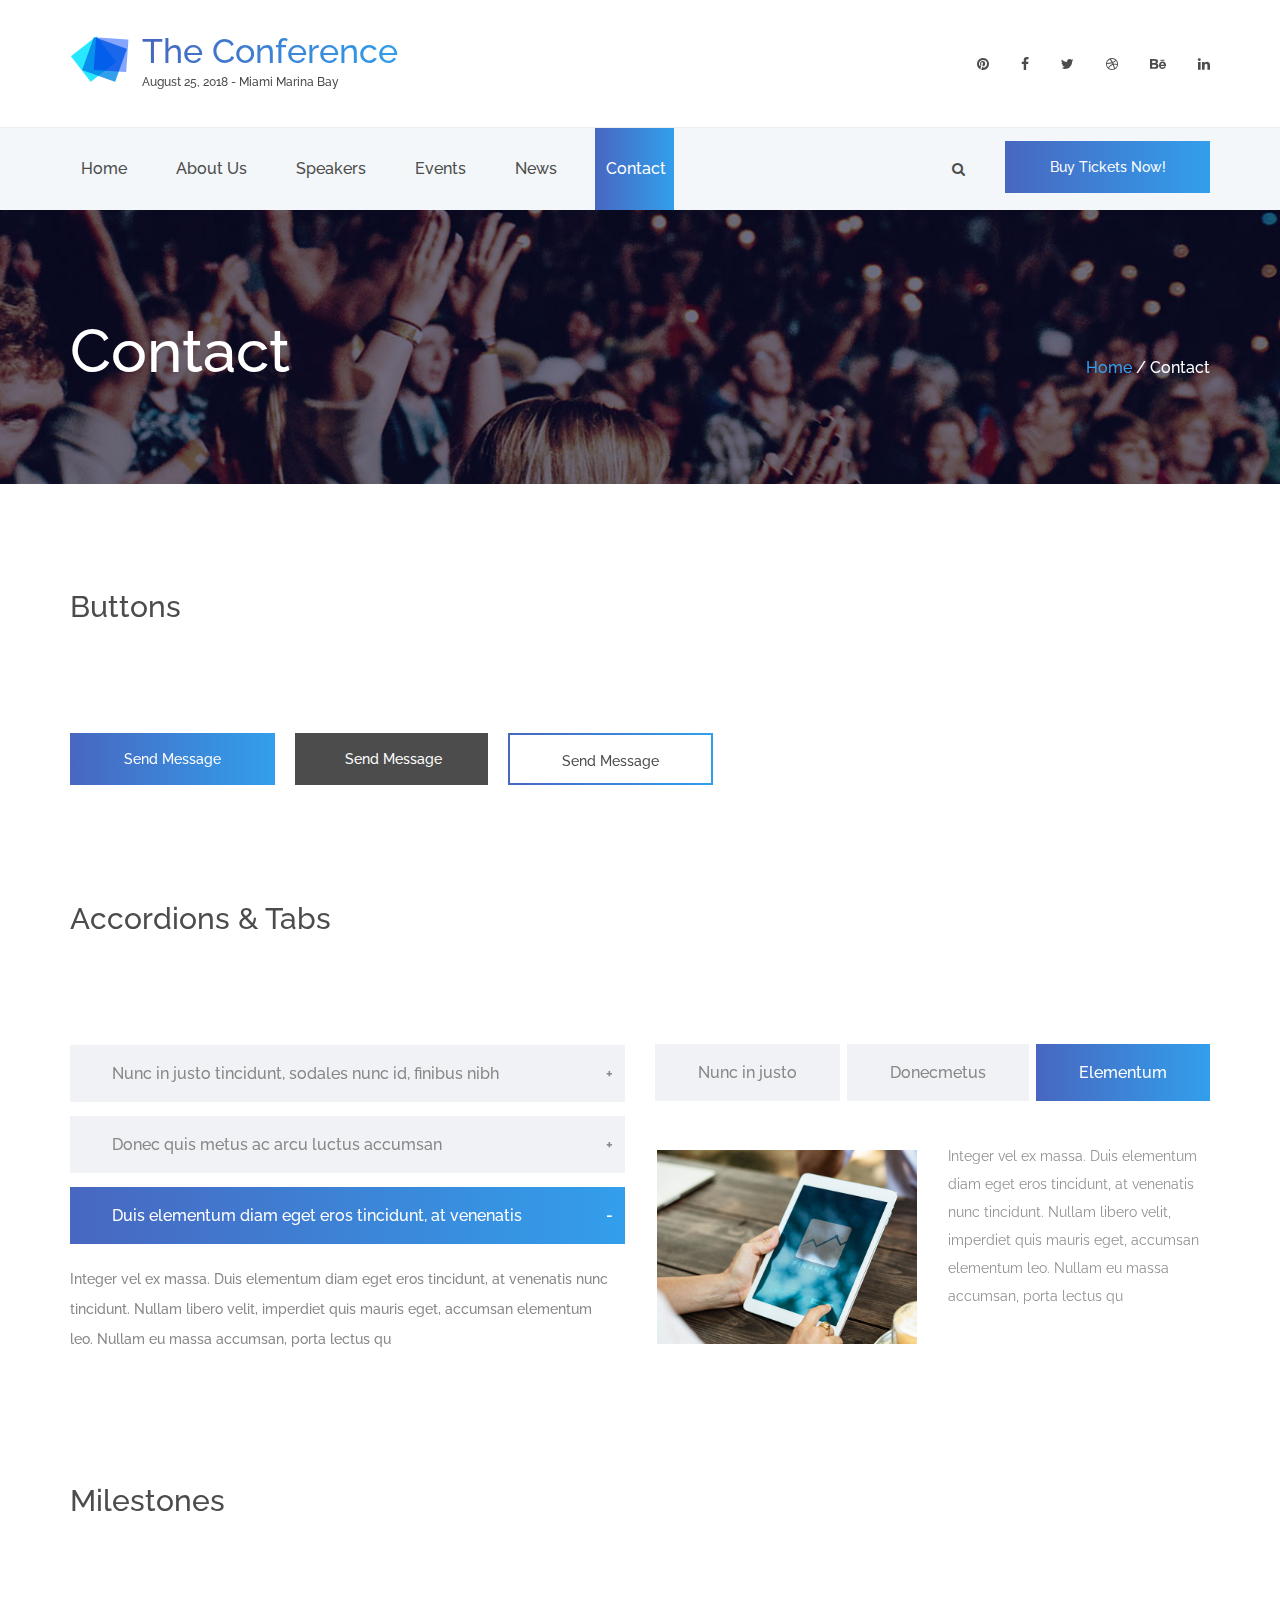
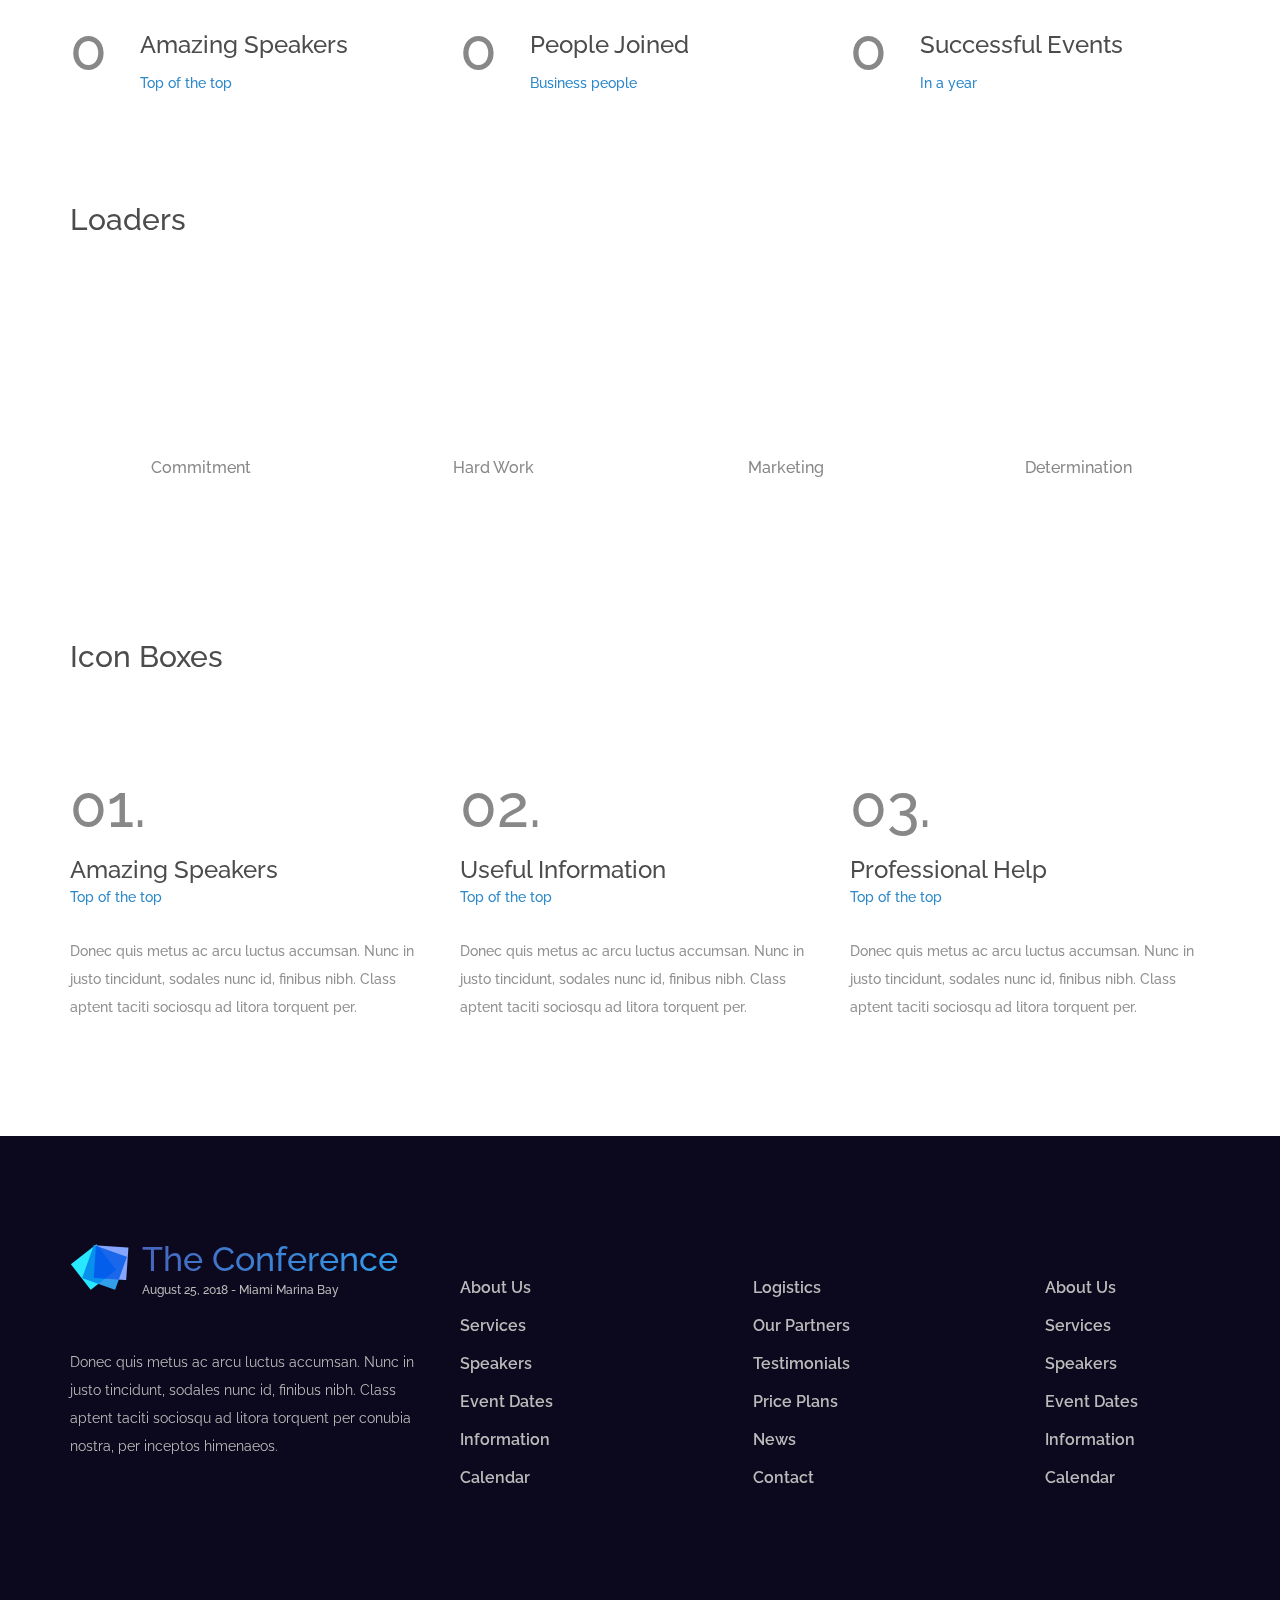
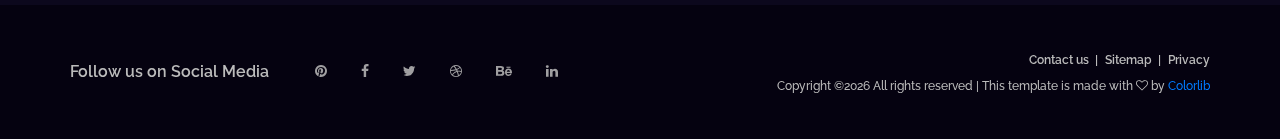
<file: elements.html>
<!DOCTYPE html>
<html lang="en">
<head>
<title>Elements</title>
<meta charset="utf-8">
<meta http-equiv="X-UA-Compatible" content="IE=edge">
<meta name="description" content="Conference project">
<meta name="viewport" content="width=device-width, initial-scale=1">
<link rel="stylesheet" type="text/css" href="styles/bootstrap4/bootstrap.min.css">
<link href="plugins/font-awesome-4.7.0/css/font-awesome.min.css" rel="stylesheet" type="text/css">
<link rel="stylesheet" type="text/css" href="styles/elements.css">
<link rel="stylesheet" type="text/css" href="styles/elements_responsive.css">
</head>
<body>

<div class="super_container">

	<!-- Menu -->

	<div class="menu trans_500">
		<div class="menu_content d-flex flex-column align-items-center justify-content-center text-center">
			<div class="menu_close_container"><div class="menu_close"></div></div>
			<div class="logo menu_logo">
				<a href="#">
					<div class="logo_container d-flex flex-row align-items-start justify-content-start">
						<div class="logo_image"><div><img src="images/logo.png" alt=""></div></div>
						<div class="logo_content">
							<div id="logo_text" class="logo_text logo_text_not_ie">The Conference</div>
							<div class="logo_sub">August 25, 2018 - Miami Marina Bay</div>
						</div>
					</div>
				</a>
			</div>
			<ul>
				<li class="menu_item"><a href="index.html">Home</a></li>
				<li class="menu_item"><a href="#">About us</a></li>
				<li class="menu_item"><a href="#">Speakers</a></li>
				<li class="menu_item"><a href="#">Tickets</a></li>
				<li class="menu_item"><a href="news.html">News</a></li>
				<li class="menu_item"><a href="contact.html">Contact</a></li>
			</ul>
		</div>
		<div class="menu_social">
			<div class="menu_social_title">Follow uf on Social Media</div>
			<ul>
				<li><a href="#"><i class="fa fa-pinterest" aria-hidden="true"></i></a></li>
				<li><a href="#"><i class="fa fa-facebook" aria-hidden="true"></i></a></li>
				<li><a href="#"><i class="fa fa-twitter" aria-hidden="true"></i></a></li>
				<li><a href="#"><i class="fa fa-dribbble" aria-hidden="true"></i></a></li>
				<li><a href="#"><i class="fa fa-behance" aria-hidden="true"></i></a></li>
				<li><a href="#"><i class="fa fa-linkedin" aria-hidden="true"></i></a></li>
			</ul>
		</div>
	</div>
	
	<!-- Home -->

	<div class="home">
		<div class="parallax_background parallax-window" data-parallax="scroll" data-image-src="images/contact.jpg" data-speed="0.8"></div>

		<!-- Header -->

		<header class="header" id="header">
			<div>
				<div class="header_top">
					<div class="container">
						<div class="row">
							<div class="col">
								<div class="header_top_content d-flex flex-row align-items-center justify-content-start">
									<div>
										<a href="#">
											<div class="logo_container d-flex flex-row align-items-start justify-content-start">
												<div class="logo_image"><div><img src="images/logo.png" alt=""></div></div>
												<div class="logo_content">
													<div id="logo_text" class="logo_text logo_text_not_ie">The Conference</div>
													<div class="logo_sub">August 25, 2018 - Miami Marina Bay</div>
												</div>
											</div>
										</a>	
									</div>
									<div class="header_social ml-auto">
										<ul>
											<li><a href="#"><i class="fa fa-pinterest" aria-hidden="true"></i></a></li>
											<li><a href="#"><i class="fa fa-facebook" aria-hidden="true"></i></a></li>
											<li><a href="#"><i class="fa fa-twitter" aria-hidden="true"></i></a></li>
											<li><a href="#"><i class="fa fa-dribbble" aria-hidden="true"></i></a></li>
											<li><a href="#"><i class="fa fa-behance" aria-hidden="true"></i></a></li>
											<li><a href="#"><i class="fa fa-linkedin" aria-hidden="true"></i></a></li>
										</ul>
									</div>
									<div class="hamburger ml-auto"><i class="fa fa-bars" aria-hidden="true"></i></div>
								</div>
							</div>
						</div>
					</div>
				</div>
				<div class="header_nav" id="header_nav_pin">
					<div class="header_nav_inner">
						<div class="header_nav_container">
							<div class="container">
								<div class="row">
									<div class="col">
										<div class="header_nav_content d-flex flex-row align-items-center justify-content-start">
											<nav class="main_nav">
												<ul>
													<li><a href="index.html">Home</a></li>
													<li><a href="#">About Us</a></li>
													<li><a href="speakers.html">Speakers</a></li>
													<li><a href="events.html">Events</a></li>
													<li><a href="news.html">News</a></li>
													<li class="active"><a href="contact.html">Contact</a></li>
												</ul>
											</nav>
											<div class="header_extra ml-auto">
												<div class="header_search"><i class="fa fa-search" aria-hidden="true"></i></div>
												<div class="button header_button"><a href="#">Buy Tickets Now!</a></div>
											</div>
										</div>
									</div>
								</div>
							</div>
						</div>
						<div class="search_container">
							<div class="container">
								<div class="row">
									<div class="col">
										<div class="search_content d-flex flex-row align-items-center justify-content-end">
											<form action="#" id="search_container_form" class="search_container_form">
												<input type="text" class="search_container_input" placeholder="Search" required="required">
												<button class="search_container_button"><i class="fa fa-search" aria-hidden="true"></i></button>
											</form>
										</div>
									</div>
								</div>
							</div>
						</div>
					</div>
				</div>	
			</div>
		</header>

		<div class="home_content_container">
			<div class="container">
				<div class="row">
					<div class="col">
						<div class="home_content d-flex flex-row align-items-end justify-content-start">
							<div class="current_page">Contact</div>
							<div class="breadcrumbs ml-auto">
								<ul>
									<li><a href="index.html">Home</a></li>
									<li>Contact</li>
								</ul>
							</div>
						</div>
					</div>
				</div>
			</div>
		</div>
	</div>

	<!-- Elements -->

	<div class="elements">
		<div class="container">
			<div class="row">
				<div class="col">

					<!-- Buttons -->

					<div class="elements_buttons">
						<div class="elements_title">Buttons</div>
						<div class="buttons_container">
							<div class="button element_button button_1"><a href="#">Send Message</a></div>
							<div class="element_button button_2"><a href="#">Send Message</a></div>
							<div class="button element_button button_3"><a href="#">Send Message</a></div>
						</div>
					</div>

					<!-- Accordions & Tabs -->

					<div class="elements_accordions_tabs">
						<div class="elements_title">Accordions & Tabs</div>
						<div class="row">
							<div class="col-lg-6">
								<div class="elements_accordions">
									<div class="accordions">

										<div class="accordion_container">
											<div class="accordion d-flex flex-row align-items-center"><div>Nunc in justo tincidunt, sodales nunc id, finibus nibh</div></div>
											<div class="accordion_panel">
												<div>
													<p>Integer vel ex massa. Duis elementum diam eget eros tincidunt, at venenatis nunc tincidunt. Nullam libero velit, imperdiet quis mauris eget, accumsan elementum leo. Nullam eu massa accumsan, porta lectus qu</p>
												</div>
											</div>
										</div>

										<div class="accordion_container">
											<div class="accordion d-flex flex-row align-items-center"><div>Donec quis metus ac arcu luctus accumsan</div></div>
											<div class="accordion_panel">
												<div>
													<p>Integer vel ex massa. Duis elementum diam eget eros tincidunt, at venenatis nunc tincidunt. Nullam libero velit, imperdiet quis mauris eget, accumsan elementum leo. Nullam eu massa accumsan, porta lectus qu</p>
												</div>
											</div>
										</div>

										<div class="accordion_container">
											<div class="accordion d-flex flex-row align-items-center active"><div> Duis elementum diam eget eros tincidunt, at venenatis</div></div>
											<div class="accordion_panel">
												<div>
													<p>Integer vel ex massa. Duis elementum diam eget eros tincidunt, at venenatis nunc tincidunt. Nullam libero velit, imperdiet quis mauris eget, accumsan elementum leo. Nullam eu massa accumsan, porta lectus qu</p>
												</div>
											</div>
										</div>

									</div>
								</div>
							</div>
							<div class="col-lg-6">
								<div class="tabs">
									<div class="tabs_container">
										<div class="tabs d-flex flex-row align-items-center justify-content-start flex-wrap">
											<div class="tab">Nunc in justo</div>
											<div class="tab">Donecmetus</div>
											<div class="tab active">Elementum</div>
										</div>
										<div class="tab_panels">
											<div class="tab_panel">
												<div class="tab_panel_content">
													<div class="row">
														<div class="col-lg-6">
															<div class="tab_image"><img src="images/tab.jpg" alt=""></div>
														</div>
														<div class="col-lg-6">
															<div class="tab_text">
																<p>Integer vel ex massa. Duis elementum diam eget eros tincidunt, at venenatis nunc tincidunt. Nullam libero velit, imperdiet quis mauris eget, accumsan elementum leo. Nullam eu massa accumsan, porta lectus qu</p>
															</div>
														</div>
													</div>
												</div>
											</div>
											<div class="tab_panel">
												<div class="tab_panel_content">
													<div class="row">
														<div class="col-lg-6">
															<div class="tab_image"><img src="images/tab.jpg" alt=""></div>
														</div>
														<div class="col-lg-6">
															<div class="tab_text">
																<p>Integer vel ex massa. Duis elementum diam eget eros tincidunt, at venenatis nunc tincidunt. Nullam libero velit, imperdiet quis mauris eget, accumsan elementum leo. Nullam eu massa accumsan, porta lectus qu</p>
															</div>
														</div>
													</div>
												</div>
											</div>
											<div class="tab_panel active">
												<div class="tab_panel_content">
													<div class="row">
														<div class="col-lg-6">
															<div class="tab_image"><img src="images/tab.jpg" alt=""></div>
														</div>
														<div class="col-lg-6">
															<div class="tab_text">
																<p>Integer vel ex massa. Duis elementum diam eget eros tincidunt, at venenatis nunc tincidunt. Nullam libero velit, imperdiet quis mauris eget, accumsan elementum leo. Nullam eu massa accumsan, porta lectus qu</p>
															</div>
														</div>
													</div>
												</div>
											</div>
										</div>
									</div>
								</div>
							</div>
						</div>
					</div>

					<div class="elements_milestones">
						<div class="elements_title">Milestones</div>
						<div class="milestones">
							<div class="row milestones_container">
											
								<!-- Milestone -->
								<div class="col-lg-4 milestone_col">
									<div class="milestone d-flex flex-row align-items-start justify-content-start">
										<div class="milestone_counter" data-end-value="35">0</div>
										<div class="milestone_content">
											<div class="milestone_text">Amazing Speakers</div>
											<div class="milestone_sub">Top of the top</div>
										</div>
									</div>
								</div>

								<!-- Milestone -->
								<div class="col-lg-4 milestone_col">
									<div class="milestone d-flex flex-row align-items-start justify-content-start">
										<div class="milestone_counter" data-end-value="12" data-sign-after="k">0</div>
										<div class="milestone_content">
											<div class="milestone_text">People Joined</div>
											<div class="milestone_sub">Business people</div>
										</div>
									</div>
								</div>

								<!-- Milestone -->
								<div class="col-lg-4 milestone_col">
									<div class="milestone d-flex flex-row align-items-start justify-content-start">
										<div class="milestone_counter" data-end-value="17">0</div>
										<div class="milestone_content">
											<div class="milestone_text">Successful Events</div>
											<div class="milestone_sub">In a year</div>
										</div>
									</div>
								</div>

							</div>
						</div>
					</div>
					
					<!-- Loaders -->
					<div class="elements_loaders">
						<div class="elements_title">Loaders</div>
						<div class="loaders_container">
							<div class="row elements_loaders_container">
								<div class="col-lg-3 loader_col">
									<!-- Loader -->
									<div class="circle loader" data-value="1.0">
										<strong><i></i></strong>
										<span>Commitment</span>
									</div>
								</div>
								<div class="col-lg-3 loader_col">
									<!-- Loader -->
									<div class="circle loader" data-value="0.95">
										<strong><i></i></strong>
										<span>Hard Work</span>
									</div>
								</div>
								<div class="col-lg-3 loader_col">
									<div class="circle loader" data-value="0.70">
										<strong><i></i></strong>
										<span>Marketing</span>
									</div>
								</div>
								<div class="col-lg-3 loader_col">
									<div class="circle loader" data-value="0.65">
										<strong><i></i></strong>
										<span>Determination</span>
									</div>
								</div>
							</div>
						</div>
					</div>

					<!-- Icon Boxes -->

					<div class="elements_icon_boxes">
						<div class="elements_title">Icon Boxes</div>
						<div class="icon_boxes_container">
							<div class="row">

								<!-- Icon Box -->
								<div class="col-lg-4 icon_box_col">
									<div class="icon_box">
										<div class="icon_box_num">01.</div>
										<div class="icon_box_title">Amazing Speakers</div>
										<div class="icon_box_subtitle">Top of the top</div>
										<div class="icon_box_text">
											<p>Donec quis metus ac arcu luctus accumsan. Nunc in justo tincidunt, sodales nunc id, finibus nibh. Class aptent taciti sociosqu ad litora torquent per.</p>
										</div>
									</div>
								</div>

								<!-- Icon Box -->
								<div class="col-lg-4 icon_box_col">
									<div class="icon_box">
										<div class="icon_box_num">02.</div>
										<div class="icon_box_title">Useful Information</div>
										<div class="icon_box_subtitle">Top of the top</div>
										<div class="icon_box_text">
											<p>Donec quis metus ac arcu luctus accumsan. Nunc in justo tincidunt, sodales nunc id, finibus nibh. Class aptent taciti sociosqu ad litora torquent per.</p>
										</div>
									</div>
								</div>

								<!-- Icon Box -->
								<div class="col-lg-4 icon_box_col">
									<div class="icon_box">
										<div class="icon_box_num">03.</div>
										<div class="icon_box_title">Professional Help</div>
										<div class="icon_box_subtitle">Top of the top</div>
										<div class="icon_box_text">
											<p>Donec quis metus ac arcu luctus accumsan. Nunc in justo tincidunt, sodales nunc id, finibus nibh. Class aptent taciti sociosqu ad litora torquent per.</p>
										</div>
									</div>
								</div>

							</div>
						</div>
					</div>
				</div>
			</div>
		</div>
	</div>

	<!-- Footer -->

	<footer class="footer">
		<div class="footer_content">
			<div class="container">
				<div class="row">
					
					<!-- Footer Column -->
					<div class="col-lg-4 footer_col">
						<div class="footer_about">
							<div>
								<a href="#">
									<div class="logo_container d-flex flex-row align-items-start justify-content-start">
										<div class="logo_image"><div><img src="images/logo.png" alt=""></div></div>
										<div class="logo_content">
											<div class="logo_text logo_text_not_ie">The Conference</div>
											<div class="logo_sub">August 25, 2018 - Miami Marina Bay</div>
										</div>
									</div>
								</a>	
							</div>
							<div class="footer_about_text">
								<p>Donec quis metus ac arcu luctus accumsan. Nunc in justo tincidunt, sodales nunc id, finibus nibh. Class aptent taciti sociosqu ad litora torquent per conubia nostra, per inceptos himenaeos.</p>
							</div>
						</div>
					</div>

					<!-- Footer Column -->
					<div class="col-lg-3 footer_col">
						<div class="footer_links">
							<ul>
								<li><a href="#">About Us</a></li>
								<li><a href="#">Services</a></li>
								<li><a href="#">Speakers</a></li>
								<li><a href="#">Event Dates</a></li>
								<li><a href="#">Information</a></li>
								<li><a href="#">Calendar</a></li>
							</ul>
						</div>
					</div>

					<!-- Footer Column -->
					<div class="col-lg-3 footer_col">
						<div class="footer_links">
							<ul>
								<li><a href="#">Logistics</a></li>
								<li><a href="#">Our Partners</a></li>
								<li><a href="#">Testimonials</a></li>
								<li><a href="#">Price Plans</a></li>
								<li><a href="#">News</a></li>
								<li><a href="#">Contact</a></li>
							</ul>
						</div>
					</div>

					<!-- Footer Column -->
					<div class="col-lg-2 footer_col">
						<div class="footer_links">
							<ul>
								<li><a href="#">About Us</a></li>
								<li><a href="#">Services</a></li>
								<li><a href="#">Speakers</a></li>
								<li><a href="#">Event Dates</a></li>
								<li><a href="#">Information</a></li>
								<li><a href="#">Calendar</a></li>
							</ul>
						</div>
					</div>

				</div>
			</div>
		</div>
		<div class="footer_extra">
			<div class="container">
				<div class="row">
					<div class="col">
						<div class="footer_extra_content d-flex flex-lg-row flex-column align-items-lg-center align-items-start justify-content-lg-start justify-content-center">
							<div class="footer_social">
								<div class="footer_social_title">Follow us on Social Media</div>
								<ul class="footer_social_list">
									<li><a href="#"><i class="fa fa-pinterest" aria-hidden="true"></i></a></li>
									<li><a href="#"><i class="fa fa-facebook" aria-hidden="true"></i></a></li>
									<li><a href="#"><i class="fa fa-twitter" aria-hidden="true"></i></a></li>
									<li><a href="#"><i class="fa fa-dribbble" aria-hidden="true"></i></a></li>
									<li><a href="#"><i class="fa fa-behance" aria-hidden="true"></i></a></li>
									<li><a href="#"><i class="fa fa-linkedin" aria-hidden="true"></i></a></li>
								</ul>
							</div>
							<div class="footer_extra_right ml-lg-auto text-lg-right">
								<div class="footer_extra_links">
									<ul>
										<li><a href="contact.html">Contact us</a></li>
										<li><a href="#">Sitemap</a></li>
										<li><a href="#">Privacy</a></li>
									</ul>
								</div>
								<div class="copyright"><!-- Link back to Colorlib can't be removed. Template is licensed under CC BY 3.0. -->
Copyright &copy;<script>document.write(new Date().getFullYear());</script> All rights reserved | This template is made with <i class="fa fa-heart-o" aria-hidden="true"></i> by <a href="https://colorlib.com" target="_blank">Colorlib</a>
<!-- Link back to Colorlib can't be removed. Template is licensed under CC BY 3.0. --></div>
							</div>
						</div>
					</div>
				</div>
			</div>
		</div>
	</footer>
		
</div>

<script src="js/jquery-3.2.1.min.js"></script>
<script src="styles/bootstrap4/popper.js"></script>
<script src="styles/bootstrap4/bootstrap.min.js"></script>
<script src="plugins/greensock/TweenMax.min.js"></script>
<script src="plugins/greensock/TimelineMax.min.js"></script>
<script src="plugins/scrollmagic/ScrollMagic.min.js"></script>
<script src="plugins/greensock/animation.gsap.min.js"></script>
<script src="plugins/greensock/ScrollToPlugin.min.js"></script>
<script src="plugins/progressbar/progressbar.min.js"></script>
<script src="plugins/easing/easing.js"></script>
<script src="plugins/jquery-circle-progress-1.2.2/circle-progress.js"></script>
<script src="plugins/parallax-js-master/parallax.min.js"></script>
<script src="js/elements.js"></script>
</body>
</html>
</file>
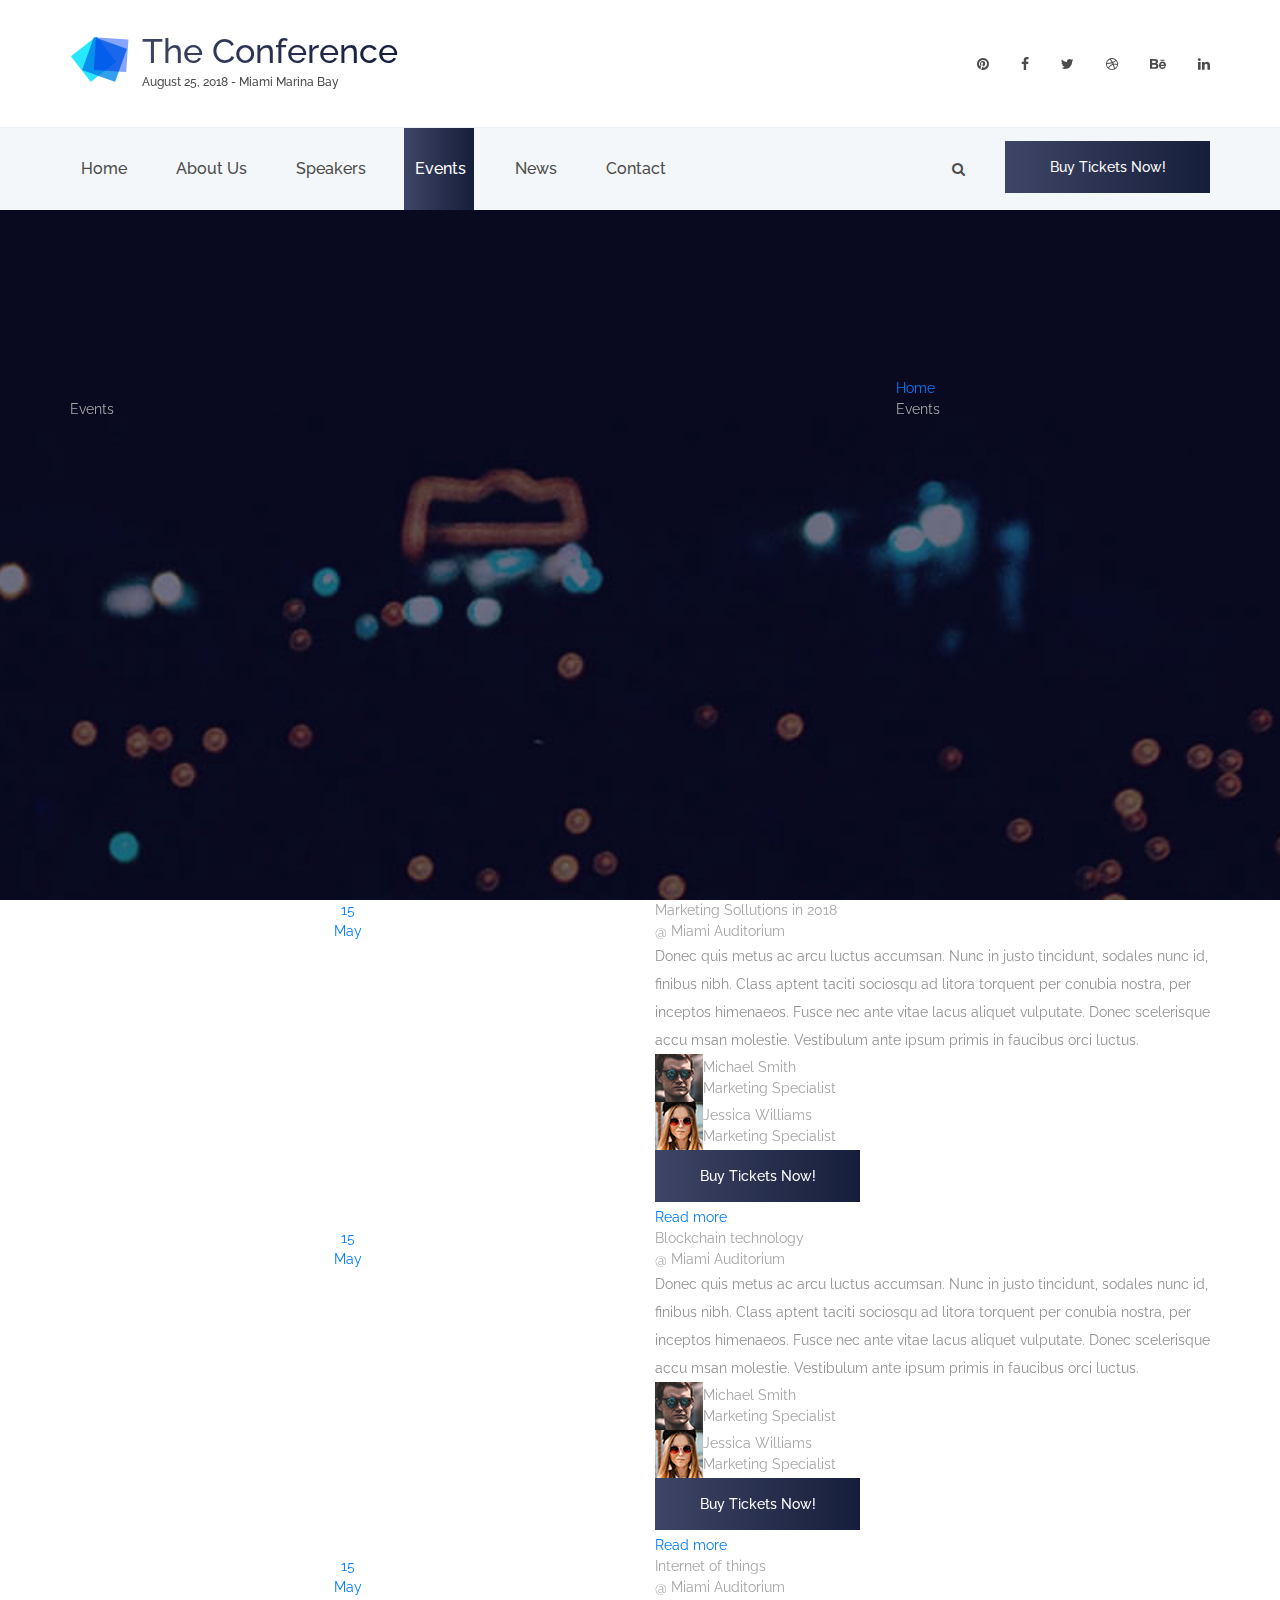
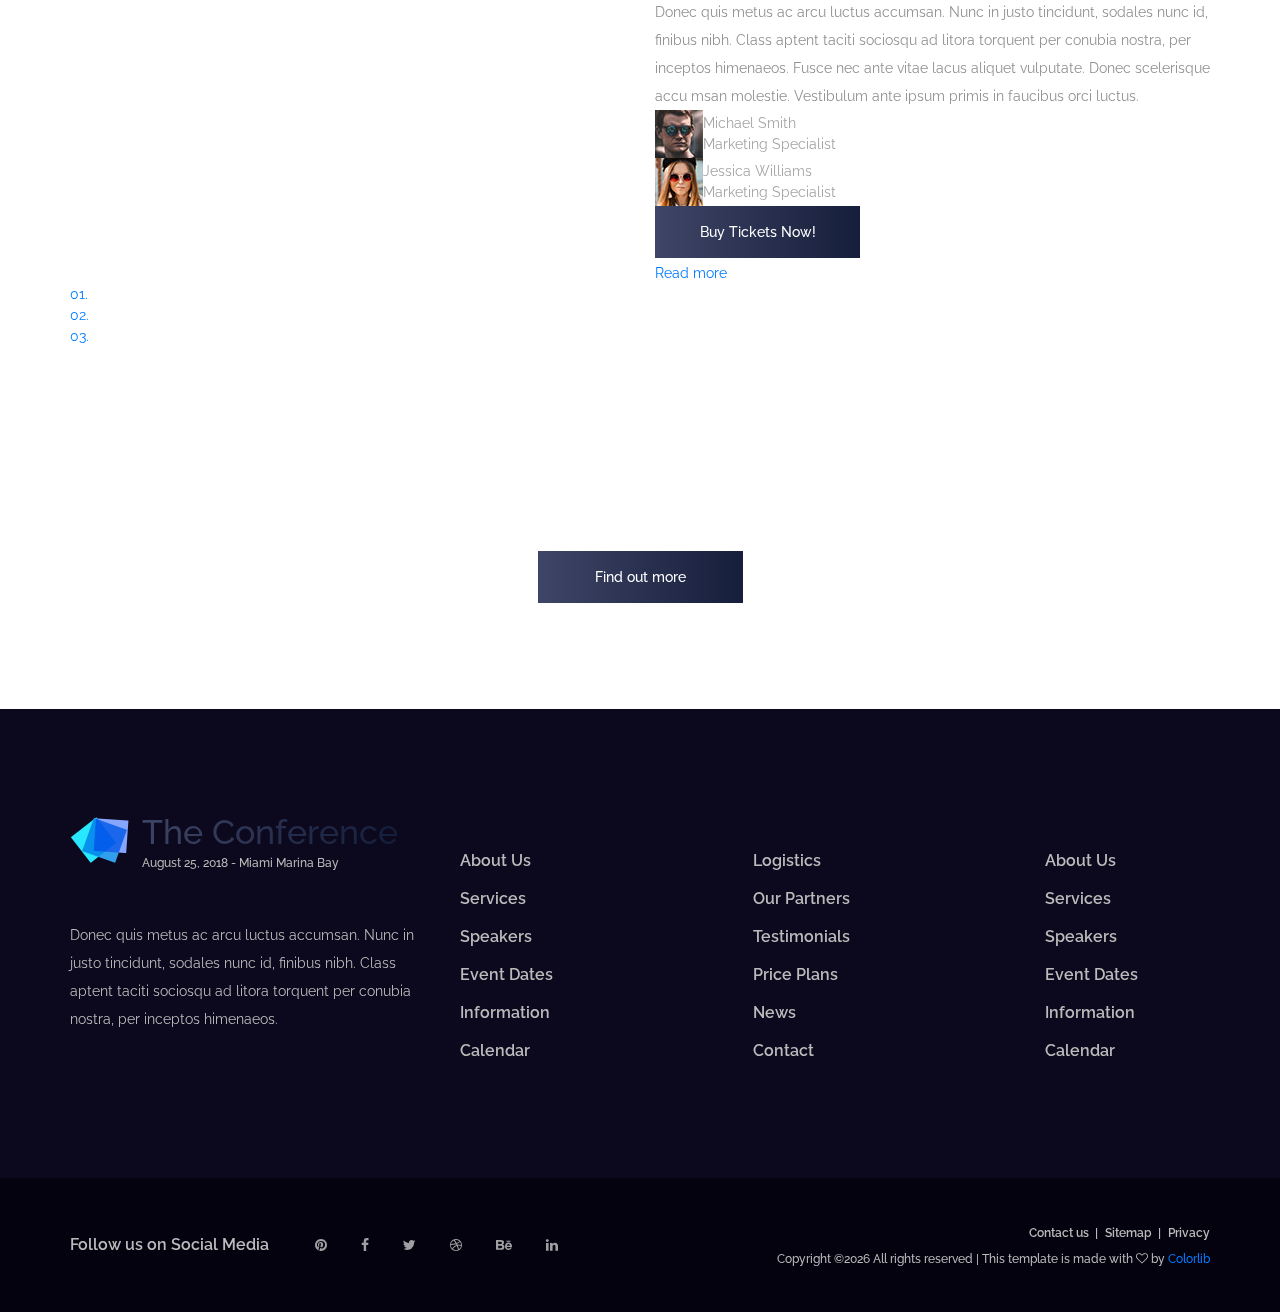
<file: events.html>
<!DOCTYPE html>
<html lang="en">
<head>
<title>Events</title>
<meta charset="utf-8">
<meta http-equiv="X-UA-Compatible" content="IE=edge">
<meta name="description" content="Conference project">
<meta name="viewport" content="width=device-width, initial-scale=1">
<link rel="stylesheet" type="text/css" href="styles/bootstrap4/bootstrap.min.css">
<link href="plugins/font-awesome-4.7.0/css/font-awesome.min.css" rel="stylesheet" type="text/css">
<link rel="stylesheet" type="text/css" href="plugins/OwlCarousel2-2.2.1/owl.carousel.css">
<link rel="stylesheet" type="text/css" href="plugins/OwlCarousel2-2.2.1/owl.theme.default.css">
<link rel="stylesheet" type="text/css" href="plugins/OwlCarousel2-2.2.1/animate.css">
<link rel="stylesheet" type="text/css" href="styles/main_styles.css">
<link rel="stylesheet" type="text/css" href="styles/events_responsive.css">
</head>
<body>

<div class="super_container">

	<!-- Menu -->

	<div class="menu trans_500">
		<div class="menu_content d-flex flex-column align-items-center justify-content-center text-center">
			<div class="menu_close_container"><div class="menu_close"></div></div>
			<div class="logo menu_logo">
				<a href="#">
					<div class="logo_container d-flex flex-row align-items-start justify-content-start">
						<div class="logo_image"><div><img src="images/logo.png" alt=""></div></div>
						<div class="logo_content">
							<div class="logo_text logo_text_not_ie">The Conference</div>
							<div class="logo_sub">August 25, 2018 - Miami Marina Bay</div>
						</div>
					</div>
				</a>
			</div>
			<ul>
				<li class="menu_item"><a href="index.html">Home</a></li>
				<li class="menu_item"><a href="#">About us</a></li>
				<li class="menu_item"><a href="#">Speakers</a></li>
				<li class="menu_item"><a href="#">Tickets</a></li>
				<li class="menu_item"><a href="news.html">News</a></li>
				<li class="menu_item"><a href="contact.html">Contact</a></li>
			</ul>
		</div>
		<div class="menu_social">
			<div class="menu_social_title">Follow uf on Social Media</div>
			<ul>
				<li><a href="#"><i class="fa fa-pinterest" aria-hidden="true"></i></a></li>
				<li><a href="#"><i class="fa fa-facebook" aria-hidden="true"></i></a></li>
				<li><a href="#"><i class="fa fa-twitter" aria-hidden="true"></i></a></li>
				<li><a href="#"><i class="fa fa-dribbble" aria-hidden="true"></i></a></li>
				<li><a href="#"><i class="fa fa-behance" aria-hidden="true"></i></a></li>
				<li><a href="#"><i class="fa fa-linkedin" aria-hidden="true"></i></a></li>
			</ul>
		</div>
	</div>
	
	<!-- Home -->

	<div class="home">
		<div class="parallax_background parallax-window" data-parallax="scroll" data-image-src="images/events.jpg" data-speed="0.8"></div>

		<!-- Header -->

		<header class="header" id="header">
			<div>
				<div class="header_top">
					<div class="container">
						<div class="row">
							<div class="col">
								<div class="header_top_content d-flex flex-row align-items-center justify-content-start">
									<div>
										<a href="#">
											<div class="logo_container d-flex flex-row align-items-start justify-content-start">
												<div class="logo_image"><div><img src="images/logo.png" alt=""></div></div>
												<div class="logo_content">
													<div id="logo_text" class="logo_text logo_text_not_ie">The Conference</div>
													<div class="logo_sub">August 25, 2018 - Miami Marina Bay</div>
												</div>
											</div>
										</a>	
									</div>
									<div class="header_social ml-auto">
										<ul>
											<li><a href="#"><i class="fa fa-pinterest" aria-hidden="true"></i></a></li>
											<li><a href="#"><i class="fa fa-facebook" aria-hidden="true"></i></a></li>
											<li><a href="#"><i class="fa fa-twitter" aria-hidden="true"></i></a></li>
											<li><a href="#"><i class="fa fa-dribbble" aria-hidden="true"></i></a></li>
											<li><a href="#"><i class="fa fa-behance" aria-hidden="true"></i></a></li>
											<li><a href="#"><i class="fa fa-linkedin" aria-hidden="true"></i></a></li>
										</ul>
									</div>
									<div class="hamburger ml-auto"><i class="fa fa-bars" aria-hidden="true"></i></div>
								</div>
							</div>
						</div>
					</div>
				</div>
				<div class="header_nav" id="header_nav_pin">
					<div class="header_nav_inner">
						<div class="header_nav_container">
							<div class="container">
								<div class="row">
									<div class="col">
										<div class="header_nav_content d-flex flex-row align-items-center justify-content-start">
											<nav class="main_nav">
												<ul>
													<li><a href="index.html">Home</a></li>
													<li><a href="#">About Us</a></li>
													<li><a href="speakers.html">Speakers</a></li>
													<li class="active"><a href="#">Events</a></li>
													<li><a href="news.html">News</a></li>
													<li><a href="contact.html">Contact</a></li>
												</ul>
											</nav>
											<div class="header_extra ml-auto">
												<div class="header_search"><i class="fa fa-search" aria-hidden="true"></i></div>
												<div class="button header_button"><a href="#">Buy Tickets Now!</a></div>
											</div>
										</div>
									</div>
								</div>
							</div>
						</div>
						<div class="search_container">
							<div class="container">
								<div class="row">
									<div class="col">
										<div class="search_content d-flex flex-row align-items-center justify-content-end">
											<form action="#" id="search_container_form" class="search_container_form">
												<input type="text" class="search_container_input" placeholder="Search" required="required">
												<button class="search_container_button"><i class="fa fa-search" aria-hidden="true"></i></button>
											</form>
										</div>
									</div>
								</div>
							</div>
						</div>
					</div>
				</div>	
			</div>
		</header>

		<div class="home_content_container">
			<div class="container">
				<div class="row">
					<div class="col">
						<div class="home_content d-flex flex-row align-items-end justify-content-start">
							<div class="current_page">Events</div>
							<div class="breadcrumbs ml-auto">
								<ul>
									<li><a href="index.html">Home</a></li>
									<li>Events</li>
								</ul>
							</div>
						</div>
					</div>
				</div>
			</div>
		</div>
	</div>

	<!-- Events -->

	<div class="events">
		<div class="container">
			<div class="row">
				<div class="col">
					
					<!-- Event -->
					<div class="event">
						<div class="row row-lg-eq-height">
							<div class="col-lg-6 event_col">
								<div class="event_image_container">
									<div class="background_image" style="background-image:url(images/event_9.jpg)"></div>
									<div class="date_container">
										<a href="#">
											<span class="date_content d-flex flex-column align-items-center justify-content-center">
												<div class="date_day">15</div>
												<div class="date_month">May</div>
											</span>
										</a>	
									</div>
								</div>
							</div>
							<div class="col-lg-6 event_col">
								<div class="event_content">
									<div class="event_title">Marketing Sollutions in 2018</div>
									<div class="event_location">@ Miami Auditorium</div>
									<div class="event_text">
										<p>Donec quis metus ac arcu luctus accumsan. Nunc in justo tincidunt, sodales nunc id, finibus nibh. Class aptent taciti sociosqu ad litora torquent per conubia nostra, per inceptos himenaeos. Fusce nec ante vitae lacus aliquet vulputate. Donec scelerisque accu msan molestie. Vestibulum ante ipsum primis in faucibus orci luctus.</p>
									</div>
									<div class="event_speakers">
										<!-- Event Speaker -->
										<div class="event_speaker d-flex flex-row align-items-center justify-content-start">
											<div><div class="event_speaker_image"><img src="images/event_speaker_1.jpg" alt=""></div></div>
											<div class="event_speaker_content">
												<div class="event_speaker_name">Michael Smith</div>
												<div class="event_speaker_title">Marketing Specialist</div>
											</div>
										</div>
										<!-- Event Speaker -->
										<div class="event_speaker d-flex flex-row align-items-center justify-content-start">
											<div><div class="event_speaker_image"><img src="images/event_speaker_2.jpg" alt=""></div></div>
											<div class="event_speaker_content">
												<div class="event_speaker_name">Jessica Williams</div>
												<div class="event_speaker_title">Marketing Specialist</div>
											</div>
										</div>
									</div>
									<div class="event_buttons">
										<div class="button event_button event_button_1"><a href="#">Buy Tickets Now!</a></div>
										<div class="button_2 event_button event_button_2"><a href="#">Read more</a></div>
									</div>
								</div>
							</div>
						</div>
					</div>

					<!-- Event -->
					<div class="event">
						<div class="row row-lg-eq-height">
							<div class="col-lg-6 event_col">
								<div class="event_image_container">
									<div class="background_image" style="background-image:url(images/event_10.jpg)"></div>
									<div class="date_container">
										<a href="#">
											<span class="date_content d-flex flex-column align-items-center justify-content-center">
												<div class="date_day">15</div>
												<div class="date_month">May</div>
											</span>
										</a>	
									</div>
								</div>
							</div>
							<div class="col-lg-6 event_col">
								<div class="event_content">
									<div class="event_title">Blockchain technology</div>
									<div class="event_location">@ Miami Auditorium</div>
									<div class="event_text">
										<p>Donec quis metus ac arcu luctus accumsan. Nunc in justo tincidunt, sodales nunc id, finibus nibh. Class aptent taciti sociosqu ad litora torquent per conubia nostra, per inceptos himenaeos. Fusce nec ante vitae lacus aliquet vulputate. Donec scelerisque accu msan molestie. Vestibulum ante ipsum primis in faucibus orci luctus.</p>
									</div>
									<div class="event_speakers">
										<!-- Event Speaker -->
										<div class="event_speaker d-flex flex-row align-items-center justify-content-start">
											<div><div class="event_speaker_image"><img src="images/event_speaker_1.jpg" alt=""></div></div>
											<div class="event_speaker_content">
												<div class="event_speaker_name">Michael Smith</div>
												<div class="event_speaker_title">Marketing Specialist</div>
											</div>
										</div>
										<!-- Event Speaker -->
										<div class="event_speaker d-flex flex-row align-items-center justify-content-start">
											<div><div class="event_speaker_image"><img src="images/event_speaker_2.jpg" alt=""></div></div>
											<div class="event_speaker_content">
												<div class="event_speaker_name">Jessica Williams</div>
												<div class="event_speaker_title">Marketing Specialist</div>
											</div>
										</div>
									</div>
									<div class="event_buttons">
										<div class="button event_button event_button_1"><a href="#">Buy Tickets Now!</a></div>
										<div class="button_2 event_button event_button_2"><a href="#">Read more</a></div>
									</div>
								</div>
							</div>
						</div>
					</div>

					<!-- Event -->
					<div class="event">
						<div class="row row-lg-eq-height">
							<div class="col-lg-6 event_col">
								<div class="event_image_container">
									<div class="background_image" style="background-image:url(images/event_11.jpg)"></div>
									<div class="date_container">
										<a href="#">
											<span class="date_content d-flex flex-column align-items-center justify-content-center">
												<div class="date_day">15</div>
												<div class="date_month">May</div>
											</span>
										</a>	
									</div>
								</div>
							</div>
							<div class="col-lg-6 event_col">
								<div class="event_content">
									<div class="event_title">Internet of things</div>
									<div class="event_location">@ Miami Auditorium</div>
									<div class="event_text">
										<p>Donec quis metus ac arcu luctus accumsan. Nunc in justo tincidunt, sodales nunc id, finibus nibh. Class aptent taciti sociosqu ad litora torquent per conubia nostra, per inceptos himenaeos. Fusce nec ante vitae lacus aliquet vulputate. Donec scelerisque accu msan molestie. Vestibulum ante ipsum primis in faucibus orci luctus.</p>
									</div>
									<div class="event_speakers">
										<!-- Event Speaker -->
										<div class="event_speaker d-flex flex-row align-items-center justify-content-start">
											<div><div class="event_speaker_image"><img src="images/event_speaker_1.jpg" alt=""></div></div>
											<div class="event_speaker_content">
												<div class="event_speaker_name">Michael Smith</div>
												<div class="event_speaker_title">Marketing Specialist</div>
											</div>
										</div>
										<!-- Event Speaker -->
										<div class="event_speaker d-flex flex-row align-items-center justify-content-start">
											<div><div class="event_speaker_image"><img src="images/event_speaker_2.jpg" alt=""></div></div>
											<div class="event_speaker_content">
												<div class="event_speaker_name">Jessica Williams</div>
												<div class="event_speaker_title">Marketing Specialist</div>
											</div>
										</div>
									</div>
									<div class="event_buttons">
										<div class="button event_button event_button_1"><a href="#">Buy Tickets Now!</a></div>
										<div class="button_2 event_button event_button_2"><a href="#">Read more</a></div>
									</div>
								</div>
							</div>
						</div>
					</div>

				</div>
			</div>
			<div class="row">
				<div class="col">
					<div class="pagination">
						<ul>
							<li class="active"><a href="#">01.</a></li>
							<li><a href="#">02.</a></li>
							<li><a href="#">03.</a></li>
						</ul>
					</div>
				</div>
			</div>
		</div>
	</div>

	<!-- Call to action -->

	<div class="cta">
		<div class="parallax_background parallax-window" data-parallax="scroll" data-image-src="images/cta_1.jpg" data-speed="0.8"></div>
		<div class="container">
			<div class="row">
				<div class="col">
					<div class="cta_content text-center">
						<div class="cta_title">Get your tickets now!</div>
						<div class="button cta_button"><a href="#">Find out more</a></div>
					</div>
				</div>
			</div>
		</div>
	</div>

	<!-- Footer -->

	<footer class="footer">
		<div class="footer_content">
			<div class="container">
				<div class="row">
					
					<!-- Footer Column -->
					<div class="col-lg-4 footer_col">
						<div class="footer_about">
							<div>
								<a href="#">
									<div class="logo_container d-flex flex-row align-items-start justify-content-start">
										<div class="logo_image"><div><img src="images/logo.png" alt=""></div></div>
										<div class="logo_content">
											<div id="logo_text" class="logo_text logo_text_not_ie">The Conference</div>
											<div class="logo_sub">August 25, 2018 - Miami Marina Bay</div>
										</div>
									</div>
								</a>	
							</div>
							<div class="footer_about_text">
								<p>Donec quis metus ac arcu luctus accumsan. Nunc in justo tincidunt, sodales nunc id, finibus nibh. Class aptent taciti sociosqu ad litora torquent per conubia nostra, per inceptos himenaeos.</p>
							</div>
						</div>
					</div>

					<!-- Footer Column -->
					<div class="col-lg-3 footer_col">
						<div class="footer_links">
							<ul>
								<li><a href="#">About Us</a></li>
								<li><a href="#">Services</a></li>
								<li><a href="#">Speakers</a></li>
								<li><a href="#">Event Dates</a></li>
								<li><a href="#">Information</a></li>
								<li><a href="#">Calendar</a></li>
							</ul>
						</div>
					</div>

					<!-- Footer Column -->
					<div class="col-lg-3 footer_col">
						<div class="footer_links">
							<ul>
								<li><a href="#">Logistics</a></li>
								<li><a href="#">Our Partners</a></li>
								<li><a href="#">Testimonials</a></li>
								<li><a href="#">Price Plans</a></li>
								<li><a href="#">News</a></li>
								<li><a href="#">Contact</a></li>
							</ul>
						</div>
					</div>

					<!-- Footer Column -->
					<div class="col-lg-2 footer_col">
						<div class="footer_links">
							<ul>
								<li><a href="#">About Us</a></li>
								<li><a href="#">Services</a></li>
								<li><a href="#">Speakers</a></li>
								<li><a href="#">Event Dates</a></li>
								<li><a href="#">Information</a></li>
								<li><a href="#">Calendar</a></li>
							</ul>
						</div>
					</div>

				</div>
			</div>
		</div>
		<div class="footer_extra">
			<div class="container">
				<div class="row">
					<div class="col">
						<div class="footer_extra_content d-flex flex-lg-row flex-column align-items-lg-center align-items-start justify-content-lg-start justify-content-center">
							<div class="footer_social">
								<div class="footer_social_title">Follow us on Social Media</div>
								<ul class="footer_social_list">
									<li><a href="#"><i class="fa fa-pinterest" aria-hidden="true"></i></a></li>
									<li><a href="#"><i class="fa fa-facebook" aria-hidden="true"></i></a></li>
									<li><a href="#"><i class="fa fa-twitter" aria-hidden="true"></i></a></li>
									<li><a href="#"><i class="fa fa-dribbble" aria-hidden="true"></i></a></li>
									<li><a href="#"><i class="fa fa-behance" aria-hidden="true"></i></a></li>
									<li><a href="#"><i class="fa fa-linkedin" aria-hidden="true"></i></a></li>
								</ul>
							</div>
							<div class="footer_extra_right ml-lg-auto text-lg-right">
								<div class="footer_extra_links">
									<ul>
										<li><a href="contact.html">Contact us</a></li>
										<li><a href="#">Sitemap</a></li>
										<li><a href="#">Privacy</a></li>
									</ul>
								</div>
								<div class="copyright"><!-- Link back to Colorlib can't be removed. Template is licensed under CC BY 3.0. -->
Copyright &copy;<script>document.write(new Date().getFullYear());</script> All rights reserved | This template is made with <i class="fa fa-heart-o" aria-hidden="true"></i> by <a href="https://colorlib.com" target="_blank">Colorlib</a>
<!-- Link back to Colorlib can't be removed. Template is licensed under CC BY 3.0. --></div>
							</div>
						</div>
					</div>
				</div>
			</div>
		</div>
	</footer>
		
</div>

<script src="js/jquery-3.2.1.min.js"></script>
<script src="styles/bootstrap4/popper.js"></script>
<script src="styles/bootstrap4/bootstrap.min.js"></script>
<script src="plugins/OwlCarousel2-2.2.1/owl.carousel.js"></script>
<script src="plugins/easing/easing.js"></script>
<script src="plugins/parallax-js-master/parallax.min.js"></script>
<script src="js/events.js"></script>
</body>
</html>
</file>
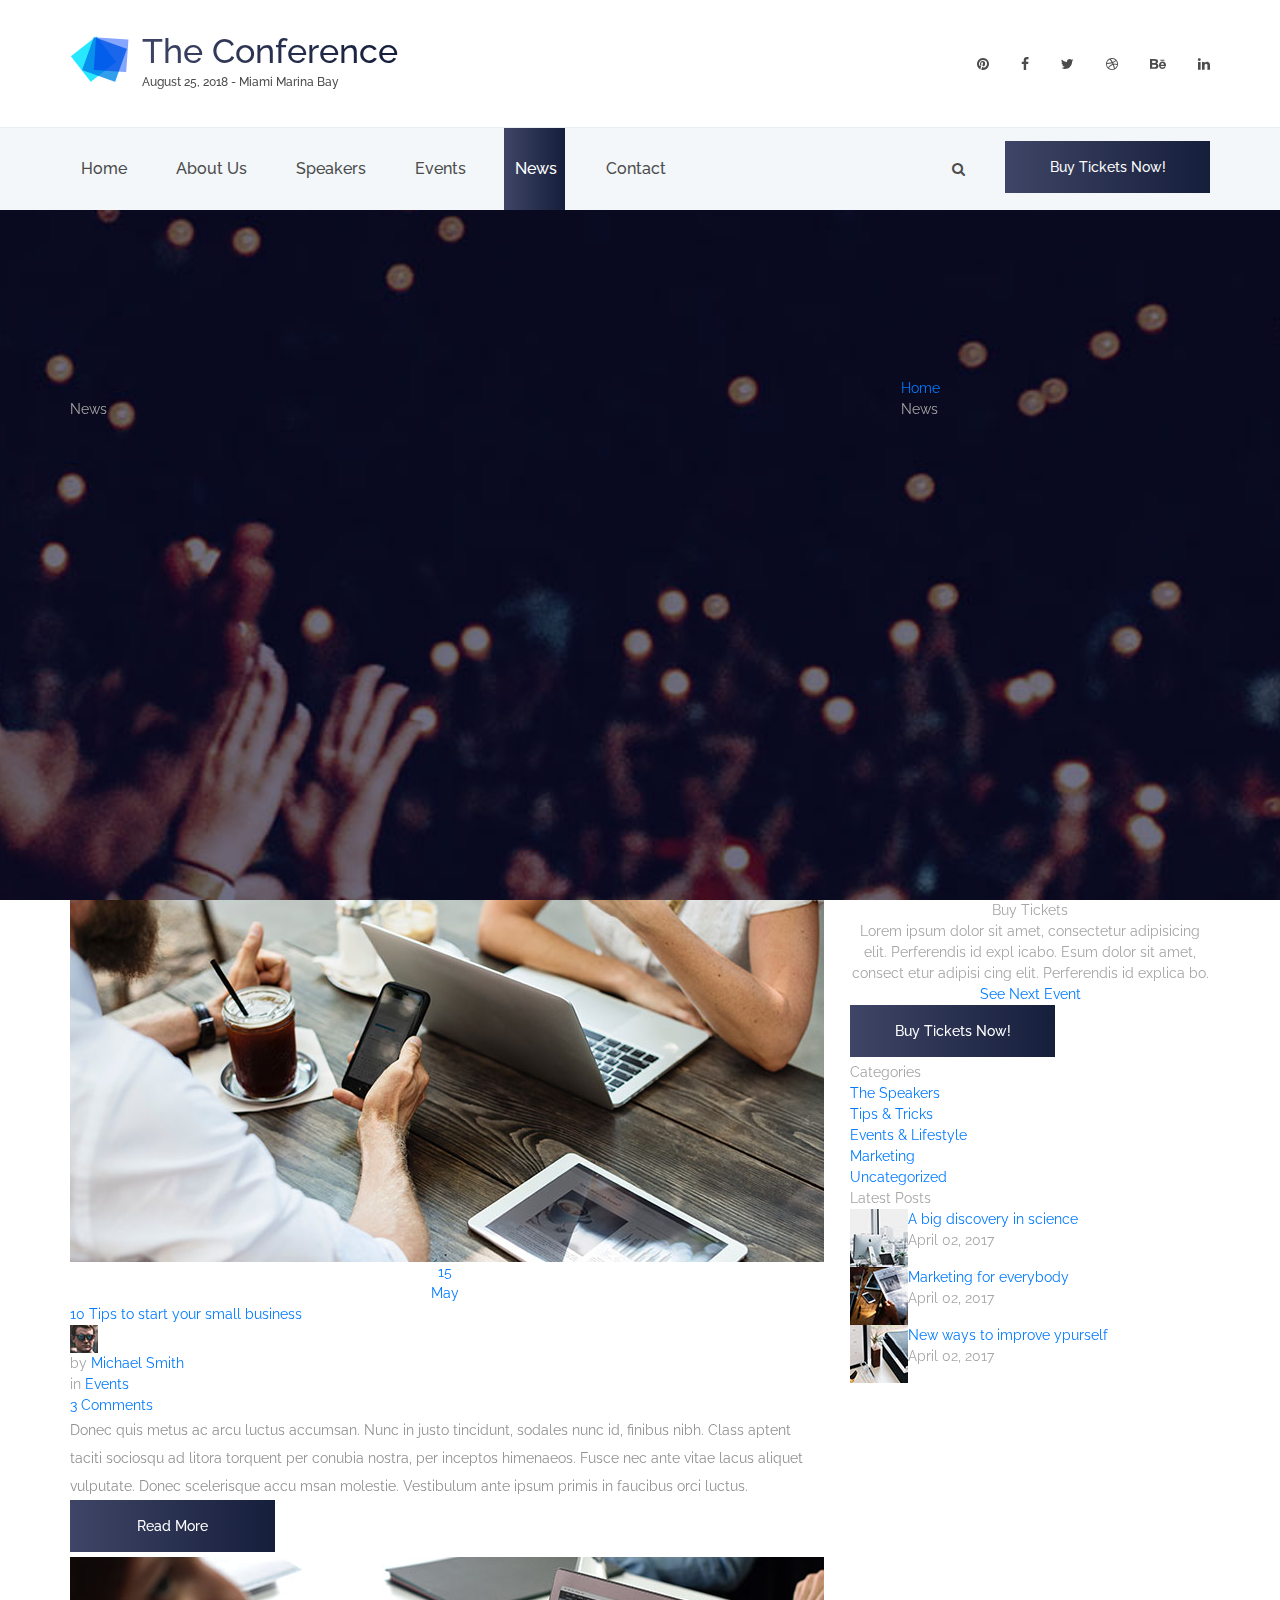
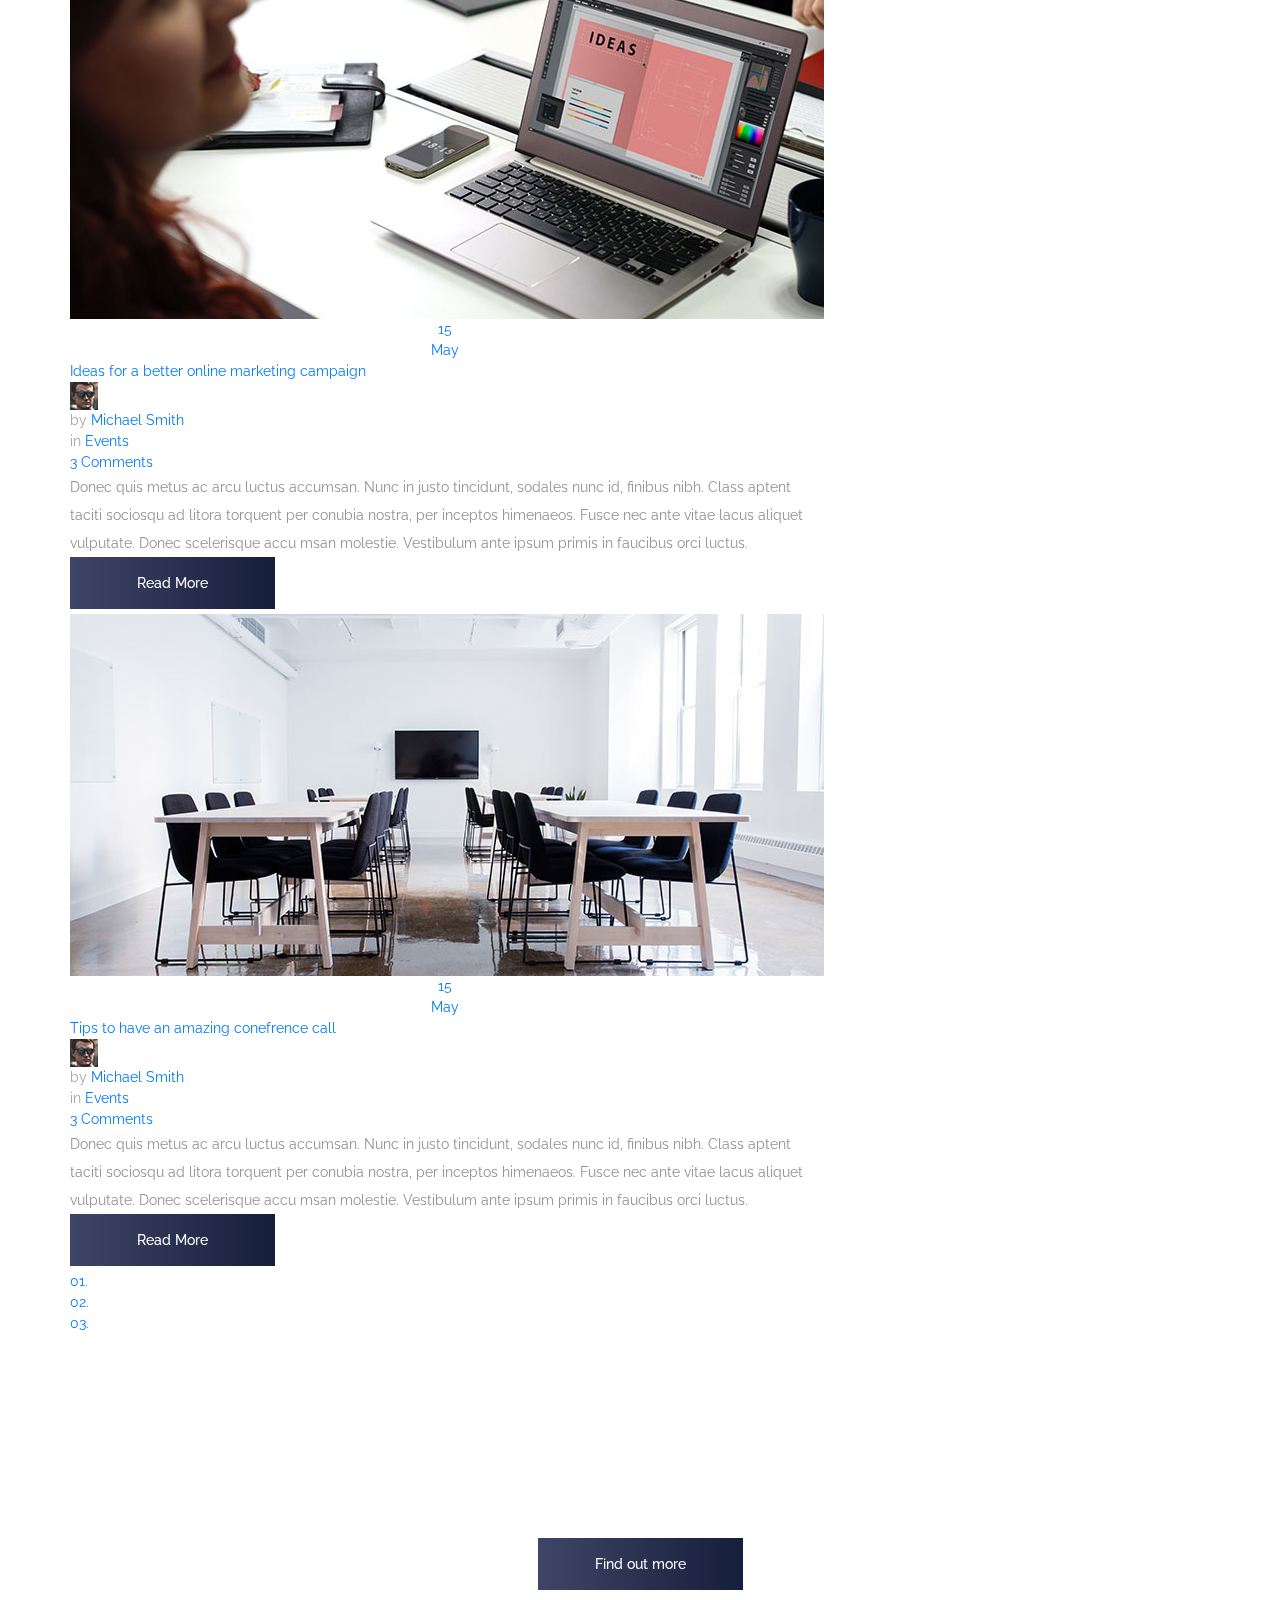
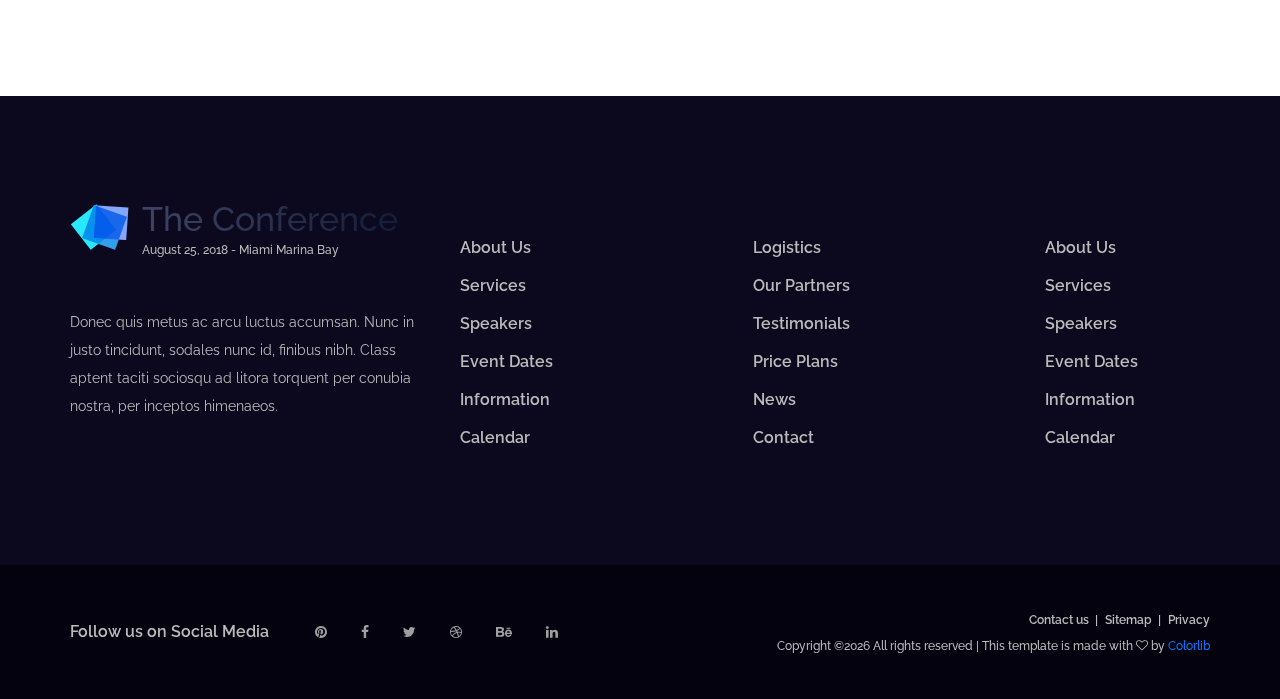
<file: news.html>
<!DOCTYPE html>
<html lang="en">
<head>
<title>News</title>
<meta charset="utf-8">
<meta http-equiv="X-UA-Compatible" content="IE=edge">
<meta name="description" content="Conference project">
<meta name="viewport" content="width=device-width, initial-scale=1">
<link rel="stylesheet" type="text/css" href="styles/bootstrap4/bootstrap.min.css">
<link href="plugins/font-awesome-4.7.0/css/font-awesome.min.css" rel="stylesheet" type="text/css">
<link rel="stylesheet" type="text/css" href="plugins/OwlCarousel2-2.2.1/owl.carousel.css">
<link rel="stylesheet" type="text/css" href="plugins/OwlCarousel2-2.2.1/owl.theme.default.css">
<link rel="stylesheet" type="text/css" href="plugins/OwlCarousel2-2.2.1/animate.css">
<link rel="stylesheet" type="text/css" href="styles/main_styles.css">
<link rel="stylesheet" type="text/css" href="styles/news_responsive.css">
</head>
<body>

<div class="super_container">

	<!-- Menu -->

	<div class="menu trans_500">
		<div class="menu_content d-flex flex-column align-items-center justify-content-center text-center">
			<div class="menu_close_container"><div class="menu_close"></div></div>
			<div class="logo menu_logo">
				<a href="#">
					<div class="logo_container d-flex flex-row align-items-start justify-content-start">
						<div class="logo_image"><div><img src="images/logo.png" alt=""></div></div>
						<div class="logo_content">
							<div class="logo_text logo_text_not_ie">The Conference</div>
							<div class="logo_sub">August 25, 2018 - Miami Marina Bay</div>
						</div>
					</div>
				</a>
			</div>
			<ul>
				<li class="menu_item"><a href="index.html">Home</a></li>
				<li class="menu_item"><a href="#">About us</a></li>
				<li class="menu_item"><a href="#">Speakers</a></li>
				<li class="menu_item"><a href="#">Tickets</a></li>
				<li class="menu_item"><a href="news.html">News</a></li>
				<li class="menu_item"><a href="contact.html">Contact</a></li>
			</ul>
		</div>
		<div class="menu_social">
			<div class="menu_social_title">Follow uf on Social Media</div>
			<ul>
				<li><a href="#"><i class="fa fa-pinterest" aria-hidden="true"></i></a></li>
				<li><a href="#"><i class="fa fa-facebook" aria-hidden="true"></i></a></li>
				<li><a href="#"><i class="fa fa-twitter" aria-hidden="true"></i></a></li>
				<li><a href="#"><i class="fa fa-dribbble" aria-hidden="true"></i></a></li>
				<li><a href="#"><i class="fa fa-behance" aria-hidden="true"></i></a></li>
				<li><a href="#"><i class="fa fa-linkedin" aria-hidden="true"></i></a></li>
			</ul>
		</div>
	</div>
	
	<!-- Home -->

	<div class="home">
		<div class="parallax_background parallax-window" data-parallax="scroll" data-image-src="images/news.jpg" data-speed="0.8"></div>

		<!-- Header -->

		<header class="header" id="header">
			<div>
				<div class="header_top">
					<div class="container">
						<div class="row">
							<div class="col">
								<div class="header_top_content d-flex flex-row align-items-center justify-content-start">
									<div>
										<a href="#">
											<div class="logo_container d-flex flex-row align-items-start justify-content-start">
												<div class="logo_image"><div><img src="images/logo.png" alt=""></div></div>
												<div class="logo_content">
													<div id="logo_text" class="logo_text logo_text_not_ie">The Conference</div>
													<div class="logo_sub">August 25, 2018 - Miami Marina Bay</div>
												</div>
											</div>
										</a>	
									</div>
									<div class="header_social ml-auto">
										<ul>
											<li><a href="#"><i class="fa fa-pinterest" aria-hidden="true"></i></a></li>
											<li><a href="#"><i class="fa fa-facebook" aria-hidden="true"></i></a></li>
											<li><a href="#"><i class="fa fa-twitter" aria-hidden="true"></i></a></li>
											<li><a href="#"><i class="fa fa-dribbble" aria-hidden="true"></i></a></li>
											<li><a href="#"><i class="fa fa-behance" aria-hidden="true"></i></a></li>
											<li><a href="#"><i class="fa fa-linkedin" aria-hidden="true"></i></a></li>
										</ul>
									</div>
									<div class="hamburger ml-auto"><i class="fa fa-bars" aria-hidden="true"></i></div>
								</div>
							</div>
						</div>
					</div>
				</div>
				<div class="header_nav" id="header_nav_pin">
					<div class="header_nav_inner">
						<div class="header_nav_container">
							<div class="container">
								<div class="row">
									<div class="col">
										<div class="header_nav_content d-flex flex-row align-items-center justify-content-start">
											<nav class="main_nav">
												<ul>
													<li><a href="index.html">Home</a></li>
													<li><a href="#">About Us</a></li>
													<li><a href="speakers.html">Speakers</a></li>
													<li><a href="events.html">Events</a></li>
													<li class="active"><a href="#">News</a></li>
													<li><a href="contact.html">Contact</a></li>
												</ul>
											</nav>
											<div class="header_extra ml-auto">
												<div class="header_search"><i class="fa fa-search" aria-hidden="true"></i></div>
												<div class="button header_button"><a href="#">Buy Tickets Now!</a></div>
											</div>
										</div>
									</div>
								</div>
							</div>
						</div>
						<div class="search_container">
							<div class="container">
								<div class="row">
									<div class="col">
										<div class="search_content d-flex flex-row align-items-center justify-content-end">
											<form action="#" id="search_container_form" class="search_container_form">
												<input type="text" class="search_container_input" placeholder="Search" required="required">
												<button class="search_container_button"><i class="fa fa-search" aria-hidden="true"></i></button>
											</form>
										</div>
									</div>
								</div>
							</div>
						</div>
					</div>
				</div>	
			</div>
		</header>

		<div class="home_content_container">
			<div class="container">
				<div class="row">
					<div class="col">
						<div class="home_content d-flex flex-row align-items-end justify-content-start">
							<div class="current_page">News</div>
							<div class="breadcrumbs ml-auto">
								<ul>
									<li><a href="index.html">Home</a></li>
									<li>News</li>
								</ul>
							</div>
						</div>
					</div>
				</div>
			</div>
		</div>
	</div>

	<!-- News -->

	<div class="news">
		<div class="container">
			<div class="row">
				<div class="col-lg-8">
					
					<div class="news_items">

						<!-- News Item -->
						<div class="news_item">
							<div class="news_image_container">
								<div class="news_image"><img src="images/news_1.jpg" alt=""></div>
								<div class="date_container">
									<a href="#">
										<span class="date_content d-flex flex-column align-items-center justify-content-center">
											<div class="date_day">15</div>
											<div class="date_month">May</div>
										</span>
									</a>	
								</div>
							</div>
							<div class="news_body">
								<div class="news_title"><a href="#">10 Tips to start your small business</a></div>
								<div class="news_info">
									<ul>
										<!-- News Author -->
										<li>
											<div class="news_author_image"><img src="images/news_author_1.jpg" alt=""></div>
											<span>by <a href="#">Michael Smith</a></span>
										</li>
										<!-- Tags -->
										<li><span>in <a href="events.html">Events</a></span></li>
										<!-- Comments -->
										<li><a href="#">3 Comments</a></li>
									</ul>
								</div>
								<div class="news_text">
									<p>Donec quis metus ac arcu luctus accumsan. Nunc in justo tincidunt, sodales nunc id, finibus nibh. Class aptent taciti sociosqu ad litora torquent per conubia nostra, per inceptos himenaeos. Fusce nec ante vitae lacus aliquet vulputate. Donec scelerisque accu msan molestie. Vestibulum ante ipsum primis in faucibus orci luctus.</p>
								</div>
								<div class="button news_button"><a href="#">Read More</a></div>
							</div>
						</div>

						<!-- News Item -->
						<div class="news_item">
							<div class="news_image_container">
								<div class="news_image"><img src="images/news_2.jpg" alt=""></div>
								<div class="date_container">
									<a href="#">
										<span class="date_content d-flex flex-column align-items-center justify-content-center">
											<div class="date_day">15</div>
											<div class="date_month">May</div>
										</span>
									</a>	
								</div>
							</div>
							<div class="news_body">
								<div class="news_title"><a href="#">Ideas for a better online marketing campaign</a></div>
								<div class="news_info">
									<ul>
										<!-- News Author -->
										<li>
											<div class="news_author_image"><img src="images/news_author_1.jpg" alt=""></div>
											<span>by <a href="#">Michael Smith</a></span>
										</li>
										<!-- Tags -->
										<li><span>in <a href="events.html">Events</a></span></li>
										<!-- Comments -->
										<li><a href="#">3 Comments</a></li>
									</ul>
								</div>
								<div class="news_text">
									<p>Donec quis metus ac arcu luctus accumsan. Nunc in justo tincidunt, sodales nunc id, finibus nibh. Class aptent taciti sociosqu ad litora torquent per conubia nostra, per inceptos himenaeos. Fusce nec ante vitae lacus aliquet vulputate. Donec scelerisque accu msan molestie. Vestibulum ante ipsum primis in faucibus orci luctus.</p>
								</div>
								<div class="button news_button"><a href="#">Read More</a></div>
							</div>
						</div>

						<!-- News Item -->
						<div class="news_item">
							<div class="news_image_container">
								<div class="news_image"><img src="images/news_3.jpg" alt=""></div>
								<div class="date_container">
									<a href="#">
										<span class="date_content d-flex flex-column align-items-center justify-content-center">
											<div class="date_day">15</div>
											<div class="date_month">May</div>
										</span>
									</a>	
								</div>
							</div>
							<div class="news_body">
								<div class="news_title"><a href="#">Tips to have an amazing conefrence call</a></div>
								<div class="news_info">
									<ul>
										<!-- News Author -->
										<li>
											<div class="news_author_image"><img src="images/news_author_1.jpg" alt=""></div>
											<span>by <a href="#">Michael Smith</a></span>
										</li>
										<!-- Tags -->
										<li><span>in <a href="events.html">Events</a></span></li>
										<!-- Comments -->
										<li><a href="#">3 Comments</a></li>
									</ul>
								</div>
								<div class="news_text">
									<p>Donec quis metus ac arcu luctus accumsan. Nunc in justo tincidunt, sodales nunc id, finibus nibh. Class aptent taciti sociosqu ad litora torquent per conubia nostra, per inceptos himenaeos. Fusce nec ante vitae lacus aliquet vulputate. Donec scelerisque accu msan molestie. Vestibulum ante ipsum primis in faucibus orci luctus.</p>
								</div>
								<div class="button news_button"><a href="#">Read More</a></div>
							</div>
						</div>

						<!-- Pagination -->
						<div class="pagination">
							<ul>
								<li class="active"><a href="#">01.</a></li>
								<li><a href="#">02.</a></li>
								<li><a href="#">03.</a></li>
							</ul>
						</div>
					</div>

				</div>

				<!-- Sidebar -->
				<div class="col-lg-4">
					<div class="sidebar">
						<div class="tickets">
							<div class="background_image" style="background-image:url(images/tickets.jpg)"></div>
							<div class="tickets_inner text-center">
								<div class="tickets_title">Buy Tickets</div>
								<div class="tickets_text">Lorem ipsum dolor sit amet, consectetur adipisicing elit. Perferendis id expl icabo. Esum dolor sit amet, consect etur adipisi cing elit. Perferendis id explica bo.</div>
								<div class="tickets_next"><a href="#">See Next Event</a></div>
								<div class="button tickets_button"><a href="#">Buy Tickets Now!</a></div>
							</div>
						</div>
						<div class="sidebar_categories">
							<div class="sidebar_categories_title">Categories</div>
							<ul class="categories_list">
								<li><a href="#">The Speakers</a></li>
								<li><a href="#">Tips & Tricks</a></li>
								<li><a href="#">Events & Lifestyle</a></li>
								<li><a href="#">Marketing</a></li>
								<li><a href="#">Uncategorized</a></li>
							</ul>
						</div>
						<div class="latest_posts">
							<div class="latest_posts_title">Latest Posts</div>
							<div class="latest_container">

								<!-- Latest -->
								<div class="latest d-flex flex-row align-items-start justify-content-start">
									<div><div class="latest_image"><img src="images/latest_1.jpg" alt=""></div></div>
									<div class="latest_content">
										<div class="latest_title"><a href="#">A big discovery in science</a></div>
										<div class="latest_date">April 02, 2017</div>
									</div>
								</div>

								<!-- Latest -->
								<div class="latest d-flex flex-row align-items-start justify-content-start">
									<div><div class="latest_image"><img src="images/latest_2.jpg" alt=""></div></div>
									<div class="latest_content">
										<div class="latest_title"><a href="#">Marketing for everybody</a></div>
										<div class="latest_date">April 02, 2017</div>
									</div>
								</div>

								<!-- Latest -->
								<div class="latest d-flex flex-row align-items-start justify-content-start">
									<div><div class="latest_image"><img src="images/latest_3.jpg" alt=""></div></div>
									<div class="latest_content">
										<div class="latest_title"><a href="#">New ways to improve ypurself</a></div>
										<div class="latest_date">April 02, 2017</div>
									</div>
								</div>

							</div>
						</div>
					</div>
				</div>
			</div>
		</div>
	</div>

	<!-- Call to action -->

	<div class="cta">
		<div class="parallax_background parallax-window" data-parallax="scroll" data-image-src="images/cta_1.jpg" data-speed="0.8"></div>
		<div class="container">
			<div class="row">
				<div class="col">
					<div class="cta_content text-center">
						<div class="cta_title">Get your tickets now!</div>
						<div class="button cta_button"><a href="#">Find out more</a></div>
					</div>
				</div>
			</div>
		</div>
	</div>

	<!-- Footer -->

	<footer class="footer">
		<div class="footer_content">
			<div class="container">
				<div class="row">
					
					<!-- Footer Column -->
					<div class="col-lg-4 footer_col">
						<div class="footer_about">
							<div>
								<a href="#">
									<div class="logo_container d-flex flex-row align-items-start justify-content-start">
										<div class="logo_image"><div><img src="images/logo.png" alt=""></div></div>
										<div class="logo_content">
											<div id="logo_text" class="logo_text logo_text_not_ie">The Conference</div>
											<div class="logo_sub">August 25, 2018 - Miami Marina Bay</div>
										</div>
									</div>
								</a>	
							</div>
							<div class="footer_about_text">
								<p>Donec quis metus ac arcu luctus accumsan. Nunc in justo tincidunt, sodales nunc id, finibus nibh. Class aptent taciti sociosqu ad litora torquent per conubia nostra, per inceptos himenaeos.</p>
							</div>
						</div>
					</div>

					<!-- Footer Column -->
					<div class="col-lg-3 footer_col">
						<div class="footer_links">
							<ul>
								<li><a href="#">About Us</a></li>
								<li><a href="#">Services</a></li>
								<li><a href="#">Speakers</a></li>
								<li><a href="#">Event Dates</a></li>
								<li><a href="#">Information</a></li>
								<li><a href="#">Calendar</a></li>
							</ul>
						</div>
					</div>

					<!-- Footer Column -->
					<div class="col-lg-3 footer_col">
						<div class="footer_links">
							<ul>
								<li><a href="#">Logistics</a></li>
								<li><a href="#">Our Partners</a></li>
								<li><a href="#">Testimonials</a></li>
								<li><a href="#">Price Plans</a></li>
								<li><a href="#">News</a></li>
								<li><a href="#">Contact</a></li>
							</ul>
						</div>
					</div>

					<!-- Footer Column -->
					<div class="col-lg-2 footer_col">
						<div class="footer_links">
							<ul>
								<li><a href="#">About Us</a></li>
								<li><a href="#">Services</a></li>
								<li><a href="#">Speakers</a></li>
								<li><a href="#">Event Dates</a></li>
								<li><a href="#">Information</a></li>
								<li><a href="#">Calendar</a></li>
							</ul>
						</div>
					</div>

				</div>
			</div>
		</div>
		<div class="footer_extra">
			<div class="container">
				<div class="row">
					<div class="col">
						<div class="footer_extra_content d-flex flex-lg-row flex-column align-items-lg-center align-items-start justify-content-lg-start justify-content-center">
							<div class="footer_social">
								<div class="footer_social_title">Follow us on Social Media</div>
								<ul class="footer_social_list">
									<li><a href="#"><i class="fa fa-pinterest" aria-hidden="true"></i></a></li>
									<li><a href="#"><i class="fa fa-facebook" aria-hidden="true"></i></a></li>
									<li><a href="#"><i class="fa fa-twitter" aria-hidden="true"></i></a></li>
									<li><a href="#"><i class="fa fa-dribbble" aria-hidden="true"></i></a></li>
									<li><a href="#"><i class="fa fa-behance" aria-hidden="true"></i></a></li>
									<li><a href="#"><i class="fa fa-linkedin" aria-hidden="true"></i></a></li>
								</ul>
							</div>
							<div class="footer_extra_right ml-lg-auto text-lg-right">
								<div class="footer_extra_links">
									<ul>
										<li><a href="contact.html">Contact us</a></li>
										<li><a href="#">Sitemap</a></li>
										<li><a href="#">Privacy</a></li>
									</ul>
								</div>
								<div class="copyright"><!-- Link back to Colorlib can't be removed. Template is licensed under CC BY 3.0. -->
Copyright &copy;<script>document.write(new Date().getFullYear());</script> All rights reserved | This template is made with <i class="fa fa-heart-o" aria-hidden="true"></i> by <a href="https://colorlib.com" target="_blank">Colorlib</a>
<!-- Link back to Colorlib can't be removed. Template is licensed under CC BY 3.0. --></div>
							</div>
						</div>
					</div>
				</div>
			</div>
		</div>
	</footer>
		
</div>

<script src="js/jquery-3.2.1.min.js"></script>
<script src="styles/bootstrap4/popper.js"></script>
<script src="styles/bootstrap4/bootstrap.min.js"></script>
<script src="plugins/OwlCarousel2-2.2.1/owl.carousel.js"></script>
<script src="plugins/easing/easing.js"></script>
<script src="plugins/parallax-js-master/parallax.min.js"></script>
<script src="js/news.js"></script>
</body>
</html>
</file>
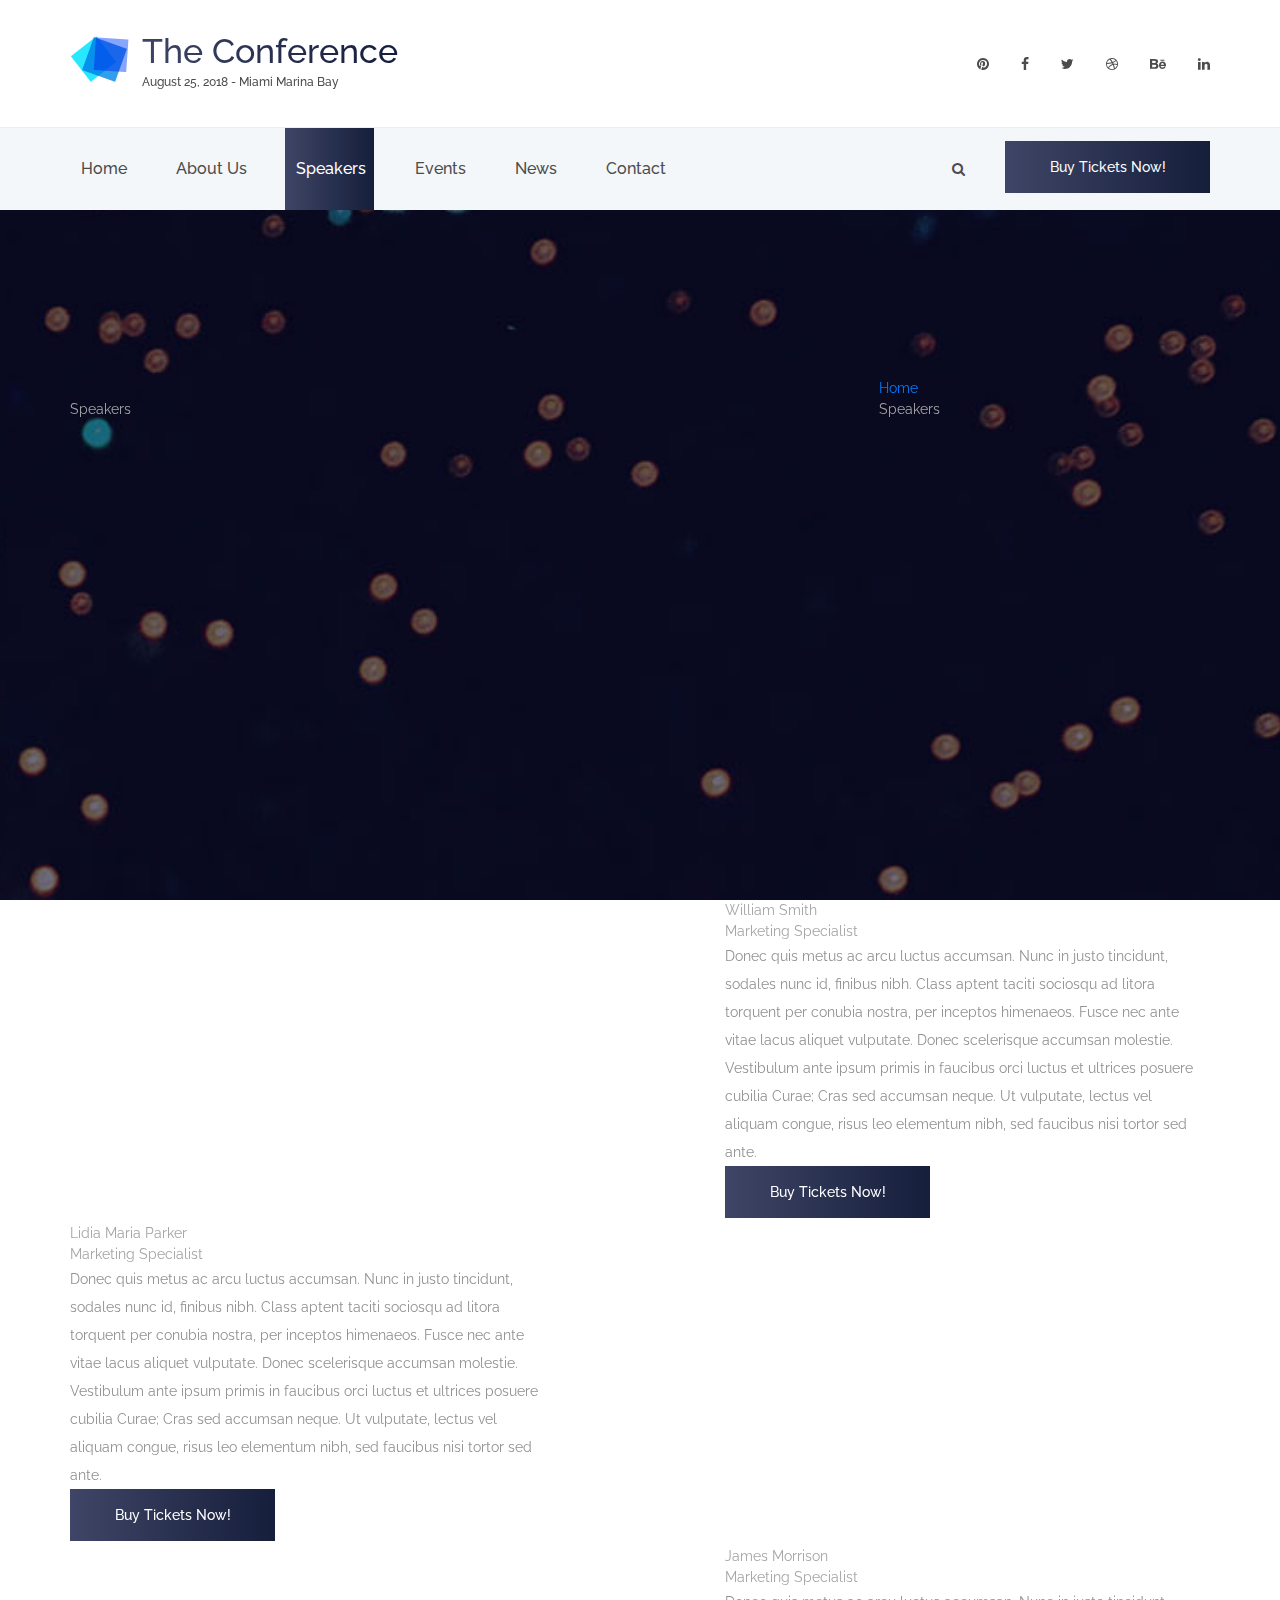
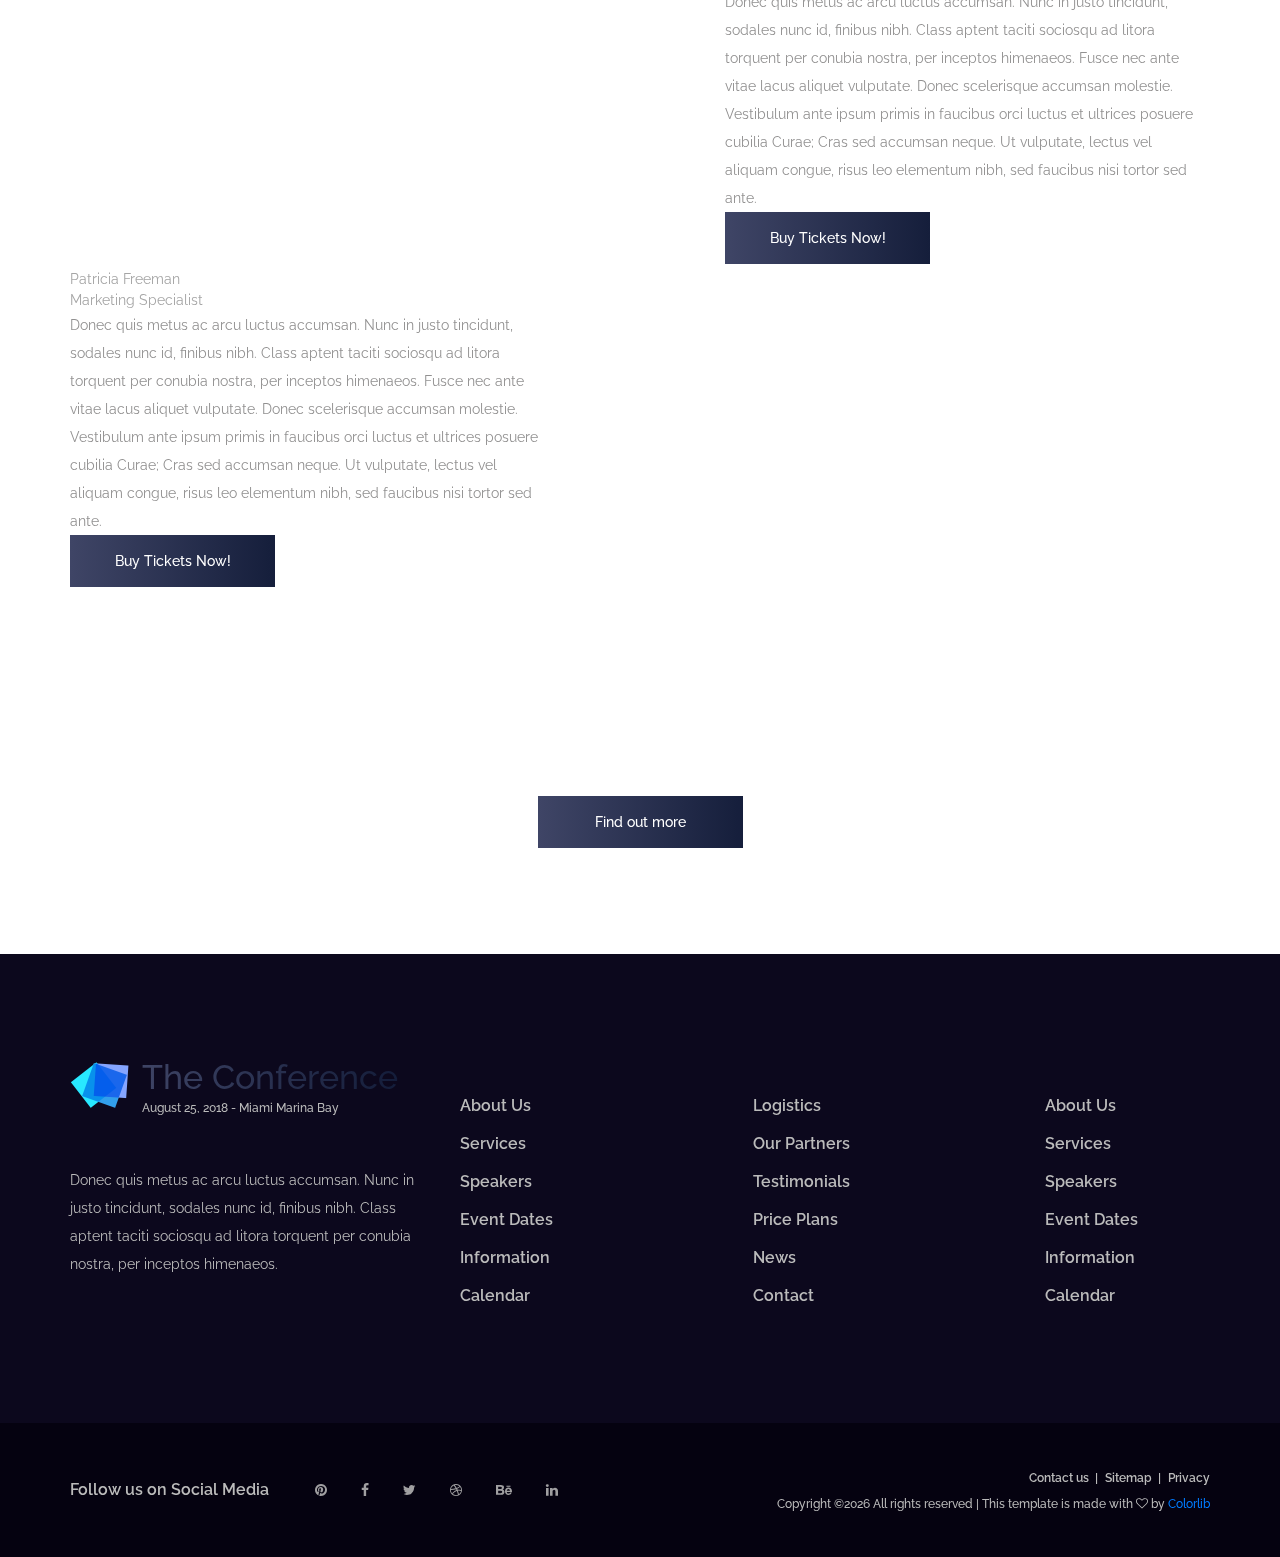
<file: speakers.html>
<!DOCTYPE html>
<html lang="en">
<head>
<title>Speakers</title>
<meta charset="utf-8">
<meta http-equiv="X-UA-Compatible" content="IE=edge">
<meta name="description" content="Conference project">
<meta name="viewport" content="width=device-width, initial-scale=1">
<link rel="stylesheet" type="text/css" href="styles/bootstrap4/bootstrap.min.css">
<link href="plugins/font-awesome-4.7.0/css/font-awesome.min.css" rel="stylesheet" type="text/css">
<link rel="stylesheet" type="text/css" href="plugins/OwlCarousel2-2.2.1/owl.carousel.css">
<link rel="stylesheet" type="text/css" href="plugins/OwlCarousel2-2.2.1/owl.theme.default.css">
<link rel="stylesheet" type="text/css" href="plugins/OwlCarousel2-2.2.1/animate.css">
<link rel="stylesheet" type="text/css" href="styles/main_styles.css">
<link rel="stylesheet" type="text/css" href="styles/speakers_responsive.css">
</head>
<body>

<div class="super_container">

	<!-- Menu -->

	<div class="menu trans_500">
		<div class="menu_content d-flex flex-column align-items-center justify-content-center text-center">
			<div class="menu_close_container"><div class="menu_close"></div></div>
			<div class="logo menu_logo">
				<a href="#">
					<div class="logo_container d-flex flex-row align-items-start justify-content-start">
						<div class="logo_image"><div><img src="images/logo.png" alt=""></div></div>
						<div class="logo_content">
							<div class="logo_text logo_text_not_ie">The Conference</div>
							<div class="logo_sub">August 25, 2018 - Miami Marina Bay</div>
						</div>
					</div>
				</a>
			</div>
			<ul>
				<li class="menu_item"><a href="index.html">Home</a></li>
				<li class="menu_item"><a href="#">About us</a></li>
				<li class="menu_item"><a href="#">Speakers</a></li>
				<li class="menu_item"><a href="#">Tickets</a></li>
				<li class="menu_item"><a href="news.html">News</a></li>
				<li class="menu_item"><a href="contact.html">Contact</a></li>
			</ul>
		</div>
		<div class="menu_social">
			<div class="menu_social_title">Follow uf on Social Media</div>
			<ul>
				<li><a href="#"><i class="fa fa-pinterest" aria-hidden="true"></i></a></li>
				<li><a href="#"><i class="fa fa-facebook" aria-hidden="true"></i></a></li>
				<li><a href="#"><i class="fa fa-twitter" aria-hidden="true"></i></a></li>
				<li><a href="#"><i class="fa fa-dribbble" aria-hidden="true"></i></a></li>
				<li><a href="#"><i class="fa fa-behance" aria-hidden="true"></i></a></li>
				<li><a href="#"><i class="fa fa-linkedin" aria-hidden="true"></i></a></li>
			</ul>
		</div>
	</div>
	
	<!-- Home -->

	<div class="home">
		<!-- <div class="home_background" style="background-image: url(images/index.jpg)"></div> -->
		<div class="parallax_background parallax-window" data-parallax="scroll" data-image-src="images/speakers.jpg" data-speed="0.8"></div>

		<!-- Header -->

		<header class="header" id="header">
			<div>
				<div class="header_top">
					<div class="container">
						<div class="row">
							<div class="col">
								<div class="header_top_content d-flex flex-row align-items-center justify-content-start">
									<div>
										<a href="#">
											<div class="logo_container d-flex flex-row align-items-start justify-content-start">
												<div class="logo_image"><div><img src="images/logo.png" alt=""></div></div>
												<div class="logo_content">
													<div id="logo_text" class="logo_text logo_text_not_ie">The Conference</div>
													<div class="logo_sub">August 25, 2018 - Miami Marina Bay</div>
												</div>
											</div>
										</a>	
									</div>
									<div class="header_social ml-auto">
										<ul>
											<li><a href="#"><i class="fa fa-pinterest" aria-hidden="true"></i></a></li>
											<li><a href="#"><i class="fa fa-facebook" aria-hidden="true"></i></a></li>
											<li><a href="#"><i class="fa fa-twitter" aria-hidden="true"></i></a></li>
											<li><a href="#"><i class="fa fa-dribbble" aria-hidden="true"></i></a></li>
											<li><a href="#"><i class="fa fa-behance" aria-hidden="true"></i></a></li>
											<li><a href="#"><i class="fa fa-linkedin" aria-hidden="true"></i></a></li>
										</ul>
									</div>
									<div class="hamburger ml-auto"><i class="fa fa-bars" aria-hidden="true"></i></div>
								</div>
							</div>
						</div>
					</div>
				</div>
				<div class="header_nav" id="header_nav_pin">
					<div class="header_nav_inner">
						<div class="header_nav_container">
							<div class="container">
								<div class="row">
									<div class="col">
										<div class="header_nav_content d-flex flex-row align-items-center justify-content-start">
											<nav class="main_nav">
												<ul>
													<li><a href="index.html">Home</a></li>
													<li><a href="#">About Us</a></li>
													<li class="active"><a href="speakers.html">Speakers</a></li>
													<li><a href="events.html">Events</a></li>
													<li><a href="news.html">News</a></li>
													<li><a href="contact.html">Contact</a></li>
												</ul>
											</nav>
											<div class="header_extra ml-auto">
												<div class="header_search"><i class="fa fa-search" aria-hidden="true"></i></div>
												<div class="button header_button"><a href="#">Buy Tickets Now!</a></div>
											</div>
										</div>
									</div>
								</div>
							</div>
						</div>
						<div class="search_container">
							<div class="container">
								<div class="row">
									<div class="col">
										<div class="search_content d-flex flex-row align-items-center justify-content-end">
											<form action="#" id="search_container_form" class="search_container_form">
												<input type="text" class="search_container_input" placeholder="Search" required="required">
												<button class="search_container_button"><i class="fa fa-search" aria-hidden="true"></i></button>
											</form>
										</div>
									</div>
								</div>
							</div>
						</div>
					</div>
				</div>	
			</div>
		</header>

		<div class="home_content_container">
			<div class="container">
				<div class="row">
					<div class="col">
						<div class="home_content d-flex flex-row align-items-end justify-content-start">
							<div class="current_page">Speakers</div>
							<div class="breadcrumbs ml-auto">
								<ul>
									<li><a href="index.html">Home</a></li>
									<li>Speakers</li>
								</ul>
							</div>
						</div>
					</div>
				</div>
			</div>
		</div>
	</div>

	<!-- Speakers -->

	<div class="speakers">
		<div class="container reset_container">

			<!-- Speaker -->
			<div class="row row-lg-eq-height">
				<div class="col-lg-6 speaker_col reset_col">
					<div class="speaker_image" style="background-image:url(images/speaker_1.jpg)"></div>
				</div>
				<div class="col-lg-6">
					<div class="speaker_content d-flex flex-column align-items-start justify-content-center">
						<div class="speaker_title">William Smith</div>
						<div class="speaker_subtitle">Marketing Specialist</div>
						<div class="speaker_text">
							<p>Donec quis metus ac arcu luctus accumsan. Nunc in justo tincidunt, sodales nunc id, finibus nibh. Class aptent taciti sociosqu ad litora torquent per conubia nostra, per inceptos himenaeos. Fusce nec ante vitae lacus aliquet vulputate. Donec scelerisque accumsan molestie. Vestibulum ante ipsum primis in faucibus orci luctus et ultrices posuere cubilia Curae; Cras sed accumsan neque. Ut vulputate, lectus vel aliquam congue, risus leo elementum nibh, sed faucibus nisi tortor sed ante.</p>
						</div>
						<div class="button speaker_button"><a href="#">Buy Tickets Now!</a></div>
					</div>
				</div>
			</div>

			<!-- Speaker -->
			<div class="row row-lg-eq-height">
				<div class="col-lg-6 order-lg-1 order-2">
					<div class="speaker_content d-flex flex-column align-items-start justify-content-center">
						<div class="speaker_title">Lidia Maria Parker</div>
						<div class="speaker_subtitle">Marketing Specialist</div>
						<div class="speaker_text">
							<p>Donec quis metus ac arcu luctus accumsan. Nunc in justo tincidunt, sodales nunc id, finibus nibh. Class aptent taciti sociosqu ad litora torquent per conubia nostra, per inceptos himenaeos. Fusce nec ante vitae lacus aliquet vulputate. Donec scelerisque accumsan molestie. Vestibulum ante ipsum primis in faucibus orci luctus et ultrices posuere cubilia Curae; Cras sed accumsan neque. Ut vulputate, lectus vel aliquam congue, risus leo elementum nibh, sed faucibus nisi tortor sed ante.</p>
						</div>
						<div class="button speaker_button"><a href="#">Buy Tickets Now!</a></div>
					</div>
				</div>
				<div class="col-lg-6 speaker_col reset_col order-lg-2 order-1">
					<div class="speaker_image" style="background-image:url(images/speaker_2.jpg)"></div>
				</div>
			</div>

			<!-- Speaker -->
			<div class="row row-lg-eq-height">
				<div class="col-lg-6 speaker_col reset_col">
					<div class="speaker_image" style="background-image:url(images/speaker_3.jpg)"></div>
				</div>
				<div class="col-lg-6">
					<div class="speaker_content d-flex flex-column align-items-start justify-content-center">
						<div class="speaker_title">James Morrison</div>
						<div class="speaker_subtitle">Marketing Specialist</div>
						<div class="speaker_text">
							<p>Donec quis metus ac arcu luctus accumsan. Nunc in justo tincidunt, sodales nunc id, finibus nibh. Class aptent taciti sociosqu ad litora torquent per conubia nostra, per inceptos himenaeos. Fusce nec ante vitae lacus aliquet vulputate. Donec scelerisque accumsan molestie. Vestibulum ante ipsum primis in faucibus orci luctus et ultrices posuere cubilia Curae; Cras sed accumsan neque. Ut vulputate, lectus vel aliquam congue, risus leo elementum nibh, sed faucibus nisi tortor sed ante.</p>
						</div>
						<div class="button speaker_button"><a href="#">Buy Tickets Now!</a></div>
					</div>
				</div>
			</div>

			<!-- Speaker -->
			<div class="row row-lg-eq-height">
				<div class="col-lg-6 order-lg-1 order-2">
					<div class="speaker_content d-flex flex-column align-items-start justify-content-center">
						<div class="speaker_title">Patricia Freeman</div>
						<div class="speaker_subtitle">Marketing Specialist</div>
						<div class="speaker_text">
							<p>Donec quis metus ac arcu luctus accumsan. Nunc in justo tincidunt, sodales nunc id, finibus nibh. Class aptent taciti sociosqu ad litora torquent per conubia nostra, per inceptos himenaeos. Fusce nec ante vitae lacus aliquet vulputate. Donec scelerisque accumsan molestie. Vestibulum ante ipsum primis in faucibus orci luctus et ultrices posuere cubilia Curae; Cras sed accumsan neque. Ut vulputate, lectus vel aliquam congue, risus leo elementum nibh, sed faucibus nisi tortor sed ante.</p>
						</div>
						<div class="button speaker_button"><a href="#">Buy Tickets Now!</a></div>
					</div>
				</div>
				<div class="col-lg-6 speaker_col reset_col order-lg-2 order-1">
					<div class="speaker_image" style="background-image:url(images/speaker_4.jpg)"></div>
				</div>
			</div>

		</div>
	</div>

	<!-- Call to action -->

	<div class="cta">
		<div class="parallax_background parallax-window" data-parallax="scroll" data-image-src="images/cta_1.jpg" data-speed="0.8"></div>
		<div class="container">
			<div class="row">
				<div class="col">
					<div class="cta_content text-center">
						<div class="cta_title">Get your tickets now!</div>
						<div class="button cta_button"><a href="#">Find out more</a></div>
					</div>
				</div>
			</div>
		</div>
	</div>

	<!-- Footer -->

	<footer class="footer">
		<div class="footer_content">
			<div class="container">
				<div class="row">
					
					<!-- Footer Column -->
					<div class="col-lg-4 footer_col">
						<div class="footer_about">
							<div>
								<a href="#">
									<div class="logo_container d-flex flex-row align-items-start justify-content-start">
										<div class="logo_image"><div><img src="images/logo.png" alt=""></div></div>
										<div class="logo_content">
											<div id="logo_text" class="logo_text logo_text_not_ie">The Conference</div>
											<div class="logo_sub">August 25, 2018 - Miami Marina Bay</div>
										</div>
									</div>
								</a>	
							</div>
							<div class="footer_about_text">
								<p>Donec quis metus ac arcu luctus accumsan. Nunc in justo tincidunt, sodales nunc id, finibus nibh. Class aptent taciti sociosqu ad litora torquent per conubia nostra, per inceptos himenaeos.</p>
							</div>
						</div>
					</div>

					<!-- Footer Column -->
					<div class="col-lg-3 footer_col">
						<div class="footer_links">
							<ul>
								<li><a href="#">About Us</a></li>
								<li><a href="#">Services</a></li>
								<li><a href="#">Speakers</a></li>
								<li><a href="#">Event Dates</a></li>
								<li><a href="#">Information</a></li>
								<li><a href="#">Calendar</a></li>
							</ul>
						</div>
					</div>

					<!-- Footer Column -->
					<div class="col-lg-3 footer_col">
						<div class="footer_links">
							<ul>
								<li><a href="#">Logistics</a></li>
								<li><a href="#">Our Partners</a></li>
								<li><a href="#">Testimonials</a></li>
								<li><a href="#">Price Plans</a></li>
								<li><a href="#">News</a></li>
								<li><a href="#">Contact</a></li>
							</ul>
						</div>
					</div>

					<!-- Footer Column -->
					<div class="col-lg-2 footer_col">
						<div class="footer_links">
							<ul>
								<li><a href="#">About Us</a></li>
								<li><a href="#">Services</a></li>
								<li><a href="#">Speakers</a></li>
								<li><a href="#">Event Dates</a></li>
								<li><a href="#">Information</a></li>
								<li><a href="#">Calendar</a></li>
							</ul>
						</div>
					</div>

				</div>
			</div>
		</div>
		<div class="footer_extra">
			<div class="container">
				<div class="row">
					<div class="col">
						<div class="footer_extra_content d-flex flex-lg-row flex-column align-items-lg-center align-items-start justify-content-lg-start justify-content-center">
							<div class="footer_social">
								<div class="footer_social_title">Follow us on Social Media</div>
								<ul class="footer_social_list">
									<li><a href="#"><i class="fa fa-pinterest" aria-hidden="true"></i></a></li>
									<li><a href="#"><i class="fa fa-facebook" aria-hidden="true"></i></a></li>
									<li><a href="#"><i class="fa fa-twitter" aria-hidden="true"></i></a></li>
									<li><a href="#"><i class="fa fa-dribbble" aria-hidden="true"></i></a></li>
									<li><a href="#"><i class="fa fa-behance" aria-hidden="true"></i></a></li>
									<li><a href="#"><i class="fa fa-linkedin" aria-hidden="true"></i></a></li>
								</ul>
							</div>
							<div class="footer_extra_right ml-lg-auto text-lg-right">
								<div class="footer_extra_links">
									<ul>
										<li><a href="contact.html">Contact us</a></li>
										<li><a href="#">Sitemap</a></li>
										<li><a href="#">Privacy</a></li>
									</ul>
								</div>
								<div class="copyright"><!-- Link back to Colorlib can't be removed. Template is licensed under CC BY 3.0. -->
Copyright &copy;<script>document.write(new Date().getFullYear());</script> All rights reserved | This template is made with <i class="fa fa-heart-o" aria-hidden="true"></i> by <a href="https://colorlib.com" target="_blank">Colorlib</a>
<!-- Link back to Colorlib can't be removed. Template is licensed under CC BY 3.0. --></div>
							</div>
						</div>
					</div>
				</div>
			</div>
		</div>
	</footer>
		
</div>

<script src="js/jquery-3.2.1.min.js"></script>
<script src="styles/bootstrap4/popper.js"></script>
<script src="styles/bootstrap4/bootstrap.min.js"></script>
<script src="plugins/OwlCarousel2-2.2.1/owl.carousel.js"></script>
<script src="plugins/easing/easing.js"></script>
<script src="plugins/parallax-js-master/parallax.min.js"></script>
<script src="js/speakers.js"></script>
</body>
</html>
</file>
<file: styles/elements.css>
@charset "utf-8";
/* CSS Document */

/******************************

[Table of Contents]

1. Fonts
2. Body and some general stuff
3. Menu
4. Home
	4.1 Header
5. Elements
	5.1 Elements - Buttons
	5.2 Elements - Accordions
	5.3 Elements - Tabs
	5.4 Elements - Milestones
	5.5 Elements - Loaders
	5.6 Elements - Icon Boxes
6. Footer



******************************/

/***********
1. Fonts
***********/

@import url('https://fonts.googleapis.com/css?family=Raleway:300,400,400i,500,600,700,800,900');

/*********************************
2. Body and some general stuff
*********************************/

*
{
	margin: 0;
	padding: 0;
	-webkit-font-smoothing: antialiased;
	-webkit-text-shadow: rgba(0,0,0,.01) 0 0 1px;
	text-shadow: rgba(0,0,0,.01) 0 0 1px;
}
body
{
	font-family: 'Raleway', sans-serif;
	font-size: 14px;
	font-weight: 400;
	background: #FFFFFF;
	color: #a5a5a5;
}
div
{
	display: block;
	position: relative;
	-webkit-box-sizing: border-box;
    -moz-box-sizing: border-box;
    box-sizing: border-box;
}
ul
{
	list-style: none;
	margin-bottom: 0px;
}
p
{
	font-family: 'Raleway', sans-serif;
	font-size: 14px;
	line-height: 2;
	font-weight: 400;
	color: #929191;
	-webkit-font-smoothing: antialiased;
	-webkit-text-shadow: rgba(0,0,0,.01) 0 0 1px;
	text-shadow: rgba(0,0,0,.01) 0 0 1px;
}
p a
{
	display: inline;
	position: relative;
	color: inherit;
	border-bottom: solid 1px #ffa07f;
	-webkit-transition: all 200ms ease;
	-moz-transition: all 200ms ease;
	-ms-transition: all 200ms ease;
	-o-transition: all 200ms ease;
	transition: all 200ms ease;
}
p:last-of-type
{
	margin-bottom: 0;
}
a
{
	-webkit-transition: all 200ms ease;
	-moz-transition: all 200ms ease;
	-ms-transition: all 200ms ease;
	-o-transition: all 200ms ease;
	transition: all 200ms ease;
}
a, a:hover, a:visited, a:active, a:link
{
	text-decoration: none;
	-webkit-font-smoothing: antialiased;
	-webkit-text-shadow: rgba(0,0,0,.01) 0 0 1px;
	text-shadow: rgba(0,0,0,.01) 0 0 1px;
}
p a:active
{
	position: relative;
	color: #FF6347;
}
p a:hover
{
	color: #FFFFFF;
	background: #ffa07f;
}
p a:hover::after
{
	opacity: 0.2;
}
::selection
{
	background: #329fec;
	color: #FFFFFF;
}
p::selection
{
	
}
h1{font-size: 48px;}
h2{font-size: 36px;}
h3{font-size: 24px;}
h4{font-size: 18px;}
h5{font-size: 14px;}
h1, h2, h3, h4, h5, h6
{
	font-family: 'Raleway', sans-serif;
	-webkit-font-smoothing: antialiased;
	-webkit-text-shadow: rgba(0,0,0,.01) 0 0 1px;
	text-shadow: rgba(0,0,0,.01) 0 0 1px;
}
h1::selection, 
h2::selection, 
h3::selection, 
h4::selection, 
h5::selection, 
h6::selection
{
	
}
.form-control
{
	color: #db5246;
}
section
{
	display: block;
	position: relative;
	box-sizing: border-box;
}
.clear
{
	clear: both;
}
.clearfix::before, .clearfix::after
{
	content: "";
	display: table;
}
.clearfix::after
{
	clear: both;
}
.clearfix
{
	zoom: 1;
}
.float_left
{
	float: left;
}
.float_right
{
	float: right;
}
.trans_200
{
	-webkit-transition: all 200ms ease;
	-moz-transition: all 200ms ease;
	-ms-transition: all 200ms ease;
	-o-transition: all 200ms ease;
	transition: all 200ms ease;
}
.trans_300
{
	-webkit-transition: all 300ms ease;
	-moz-transition: all 300ms ease;
	-ms-transition: all 300ms ease;
	-o-transition: all 300ms ease;
	transition: all 300ms ease;
}
.trans_400
{
	-webkit-transition: all 400ms ease;
	-moz-transition: all 400ms ease;
	-ms-transition: all 400ms ease;
	-o-transition: all 400ms ease;
	transition: all 400ms ease;
}
.trans_500
{
	-webkit-transition: all 500ms ease;
	-moz-transition: all 500ms ease;
	-ms-transition: all 500ms ease;
	-o-transition: all 500ms ease;
	transition: all 500ms ease;
}
.fill_height
{
	height: 100%;
}
.super_container
{
	width: 100%;
	overflow: hidden;
}
.prlx_parent
{
	overflow: hidden;
}
.prlx
{
	height: 130% !important;
}
.parallax-window
{
    min-height: 400px;
    background: transparent;
}
.parallax_background
{
	position: absolute;
	top: 0;
	left: 0;
	width: 100%;
	height: 100%;
}
.background_image
{
	position: absolute;
	top: 0;
	left: 0;
	width: 100%;
	height: 100%;
	background-repeat: no-repeat;
	background-size: cover;
	background-position: center center;
}
.nopadding
{
	padding: 0px !important;
}
.reset_container
{
	max-width: 100%;
	padding-left: 0;
	padding-right: 0;
}
.reset_col
{
	padding-left: 0;
	padding-right: 0;
}
.button
{
	width: 205px;
	height: 52px;
	text-align: center;
	overflow: hidden;
	margin-bottom: 5px;
}
.button::before
{
	display: block;
	position: absolute;
	top: 0;
	left: 0;
	width: 200%;
	height: 100%;
	content: '';
	background-color: #4867c0;
	background-image: linear-gradient(to right, #4867c0, #329fec, #4867c0);
	background: #4867c0;
	background: linear-gradient(to right, #4867c0, #329fec, #4867c0);
	-webkit-transition: all 200ms ease;
	-moz-transition: all 200ms ease;
	-ms-transition: all 200ms ease;
	-o-transition: all 200ms ease;
	transition: all 200ms ease;
}
.button a
{
	display: block;
	position: relative;
	line-height: 52px;
	font-size: 14px;
	font-weight: 500;
	color: #FFFFFF;
	z-index: 1;
}
.button:hover::before
{
	left: -100%;
}
.button_2
{
	display: inline-block;
	height: 52px;
	background: #4c4c4c;
	text-align: center;
	-webkit-transition: all 200ms ease;
	-moz-transition: all 200ms ease;
	-ms-transition: all 200ms ease;
	-o-transition: all 200ms ease;
	transition: all 200ms ease;
}
.button_2 a
{
	display: block;
	padding-left: 50px;
	padding-right: 46px;
	font-size: 14px;
	font-weight: 500;
	color: #FFFFFF;
	line-height: 52px;
	-webkit-transition: all 200ms ease;
	-moz-transition: all 200ms ease;
	-ms-transition: all 200ms ease;
	-o-transition: all 200ms ease;
	transition: all 200ms ease;
}
.button_2:hover
{
	background: #cecece;
}
.button_2:hover a
{
	color: #4c4c4c;
}

/*********************************
3. Menu
*********************************/

.menu
{
	position: fixed;
	width: 100vw;
	height: 100vh;
	background-color: #4867c0;
	background-image: linear-gradient(to right, #4867c0, #329fec);
	background: #4867c0;
	background: linear-gradient(to right, #4867c0, #329fec);
	z-index: 101;
	opacity: 0;
	visibility: hidden;
}
.menu.active
{
	opacity: 0.98;
	visibility: visible;
}
.menu_content
{
	width: 100%;
	height: 100%;
}
.menu_item
{
	position: relative;
	margin-bottom: 3px;
}
.menu_item:last-child
{
	margin-bottom: 0px;
}
.menu_logo
{
	margin-bottom: 38px;
}
.menu_logo a img
{
	
}
.menu_logo .logo_text,
.menu_logo .logo_sub
{
	color: #FFFFFF;
}
.menu_item a
{
	display: inline-block;
	position: relative;
	font-size: 30px;
	color: #FFFFFF;
	font-weight: 500;
}
.menu_item a::after
{
	display: block;
	position: absolute;
	top: 52%;
	left: 0;
	width: 0;
	height: 4px;
	background: #FFFFFF;
	letter-spacing: 2px;
	content: '';
	z-index: 10;
	pointer-events: none;
	-webkit-transition: all 200ms ease;
	-moz-transition: all 200ms ease;
	-ms-transition: all 200ms ease;
	-o-transition: all 200ms ease;
	transition: all 400ms ease;
}
.menu_item:hover a::after
{
	width: 100%;
}
.menu_close_container
{
	position: absolute;
	top: 94px;
	right: 122px;
	width: 21px;
	height: 21px;
	cursor: pointer;
	-webkit-transform: rotate(45deg);
	-moz-transform: rotate(45deg);
	-ms-transform: rotate(45deg);
	-o-transform: rotate(45deg);
	transform: rotate(45deg);
}
.menu_close
{
	top: 9px;
	width: 21px;
	height: 3px;
	background: #FFFFFF;
	-webkit-transition: all 200ms ease;
	-moz-transition: all 200ms ease;
	-ms-transition: all 200ms ease;
	-o-transition: all 200ms ease;
	transition: all 200ms ease;
}
.menu_close::after
{
	display: block;
	position: absolute;
	top: -9px;
	left: 9px;
	content: '';
	width: 3px;
	height: 21px;
	background: #FFFFFF;
	-webkit-transition: all 200ms ease;
	-moz-transition: all 200ms ease;
	-ms-transition: all 200ms ease;
	-o-transition: all 200ms ease;
	transition: all 200ms ease;
}
.menu_close_container:hover .menu_close,
.menu_close_container:hover .menu_close::after
{
	background: #4867c0;
}
.menu_social
{
	position: absolute;
	left: 50%;
	-webkit-transform: translateX(-50%);
	-moz-transform: translateX(-50%);
	-ms-transform: translateX(-50%);
	-o-transform: translateX(-50%);
	transform: translateX(-50%);
	bottom: 15px;
}
.menu_social_title
{
	display: inline-block;
	font-weight: 500;
	color: #bbbbbb;
}
.menu_social ul
{
	display: inline-block;
	margin-left: 25px;
	white-space: nowrap;
}
.menu_social ul li
{
	display: inline-block;
}
.menu_social ul li:not(:last-child)
{
	margin-right: 15px;
}
.menu_social ul li a i
{
	color: #bbbbbb;
	-webkit-transition: all 200ms ease;
	-moz-transition: all 200ms ease;
	-ms-transition: all 200ms ease;
	-o-transition: all 200ms ease;
	transition: all 200ms ease;
	padding: 5px;
}
.menu_social ul li a i:hover
{
	color: #FFFFFF;
}

/*********************************
4. Home
*********************************/

.home
{
	width: 100%;
	height: 484px;
}
.home_background
{
	position: absolute;
	top: 0;
	left: 0;
	width: 100%;
	height: 100%;
	background-repeat: no-repeat;
	background-size: cover;
	background-position: center center;
}
.home_content_container
{
	position: absolute;
	left: 0;
	bottom: 110px;
	width: 100%;
}
.current_page
{
	font-size: 60px;
	font-weight: 500;
	color: #FFFFFF;
	line-height: 0.75;
}
.breadcrumbs
{
	line-height: 0.75;
}
.breadcrumbs ul li
{
	display: inline-block;
	position: relative;
	font-size: 16px;
	font-weight: 500;
	color: #FFFFFF;
}
.breadcrumbs ul li:not(:last-child)::after
{
	display: inline-block;
	content: '/';
	margin-left: 4px;
	margin-right: 0px;
	line-height: 0.75;
}
.breadcrumbs ul li a
{
	color: #329fec;
	line-height: 0.75;
	-webkit-transition: all 200ms ease;
	-moz-transition: all 200ms ease;
	-ms-transition: all 200ms ease;
	-o-transition: all 200ms ease;
	transition: all 200ms ease;
}
.breadcrumbs ul li a:hover
{
	color: #FFFFFF;
}

/*********************************
4.1 Header
*********************************/

.header
{
	position: absolute;
	top: 0;
	left: 0;
	width: 100%;
	background: #FFFFFF;
	z-index: 100;
}
.header.scrolled
{
	position: fixed;
	top: -127px;
	left: 0;
}
.header_top
{
	width: 100%;
	z-index: 2;
}
.header_top_content
{
	height: 127px;
	-webkit-transition: all 200ms ease;
	-moz-transition: all 200ms ease;
	-ms-transition: all 200ms ease;
	-o-transition: all 200ms ease;
	transition: all 200ms ease;
}
.logo_image div
{
	width: 59px;
	height: 46px;
}
.logo_image div img
{
	max-width: 100%;
}
.logo_content
{
	padding-left: 13px;
}
.logo_text
{
	line-height: 0.94;
	color: #4867c0;
	font-size: 34px;
	font-weight: 500;
	text-align: left;
}
.logo_text_not_ie
{
	background-image: -webkit-linear-gradient(left, #4867c0, #329fec); /* For Chrome and Safari */
    background-image: -moz-linear-gradient(left, #4867c0, #329fec); /* For old Fx (3.6 to 15) */
    background-image: -ms-linear-gradient(left, #4867c0, #329fec); /* For pre-releases of IE 10*/
    background-image: -o-linear-gradient(left, #4867c0, #329fec); /* For old Opera (11.1 to 12.0) */
    background-image: linear-gradient(to right, #4867c0, #329fec); /* Standard syntax; must be last */
    color:transparent;
    -webkit-background-clip: text;
    background-clip: text;
}
.logo_sub
{
	font-size: 12px;
	font-weight: 500;
	color: #4c4c4c;
	margin-top: 5px;
}
.header_social ul
{
	margin-right: -5px;
}
.header_social ul li
{
	display: inline-block;
}
.header_social ul li:not(:last-child)
{
	margin-right: 18px;
}
.header_social ul li a i
{
	color: #4c4c4c;
	padding: 5px;
	-webkit-transition: all 200ms ease;
	-moz-transition: all 200ms ease;
	-ms-transition: all 200ms ease;
	-o-transition: all 200ms ease;
	transition: all 200ms ease;
}
.header_social ul li a i:hover
{
	color: #329fec;
}
.hamburger
{
	display: none;
	cursor: pointer;
}
.hamburger i
{
	font-size: 18px;
	color: #4c4c4c;
	-webkit-transition: all 200ms ease;
	-moz-transition: all 200ms ease;
	-ms-transition: all 200ms ease;
	-o-transition: all 200ms ease;
	transition: all 200ms ease;
}
.hamburger i:hover
{
	color: #329fec;
}
.header_nav
{
	border-top: solid 1px #e9eef2;
	z-index: 2;
}
.header_nav_inner
{
	width: 100%;
}
.header_nav_container
{
	z-index: 1;
	background: #f3f7f9;
}
.header_nav_content
{
	height: 82px;
}
.main_nav
{
	height: 100%;
}
.main_nav ul
{
	height: 100%;
}
.main_nav ul li
{
	display: inline-block;
	position: relative;
	height: 100%;
}
.main_nav ul li::after
{
	display: block;
	position: absolute;
	top: 0;
	left: 0;
	width: 100%;
	height: 100%;
	content: '';
	background-color: #4867c0;
	background-image: linear-gradient(to right, #4867c0, #329fec);
	background: #4867c0;
	background: linear-gradient(to right, #4867c0, #329fec);
	opacity: 0;
	z-index: 0;
	-webkit-transition: all 200ms ease;
	-moz-transition: all 200ms ease;
	-ms-transition: all 200ms ease;
	-o-transition: all 200ms ease;
	transition: all 200ms ease;
}
.main_nav ul li:not(:last-child)
{
	margin-right: 26px;
}
.main_nav ul li:hover::after,
.main_nav ul li.active::after
{
	opacity: 1;
}
.main_nav ul li a
{
	display: block;
	position: relative;
	height: 100%;
	line-height: 82px;
	font-size: 16px;
	font-weight: 500;
	color: #4c4c4c;
	padding-left: 11px;
	padding-right: 8px;
	z-index: 1;
	-webkit-transition: all 200ms ease;
	-moz-transition: all 200ms ease;
	-ms-transition: all 200ms ease;
	-o-transition: all 200ms ease;
	transition: all 200ms ease;
}
.main_nav ul li a:hover,
.main_nav ul li.active a
{
	color: #FFFFFF;
}
.search_container
{
	position: absolute;
	left: 0;
	bottom: 0;
	width: 100%;
	background-color: #4867c0;
	background-image: linear-gradient(to right, #4867c0, #329fec);
	background: #4867c0;
	background: linear-gradient(to right, #4867c0, #329fec);
	z-index: 0;
	-webkit-transition: all 200ms ease;
	-moz-transition: all 200ms ease;
	-ms-transition: all 200ms ease;
	-o-transition: all 200ms ease;
	transition: all 200ms ease;
}
.search_container.active
{
	bottom: -60px;
}
.search_content
{
	width: 100%;
	height: 60px;
}
.search_container_form
{
	position: relative;
	width: 300px;
}
.search_container_input
{
	width: 100%;
	height: 40px;
	border: none;
	outline: none;
	padding-left: 20px;
}
.search_container_button
{
	position: absolute;
	top: 0;
	right: 0;
	width: 40px;
	height: 40px;
	border: none;
	outline: none;
	cursor: pointer;
}
.header_search
{
	display: inline-block;
	vertical-align: middle;
	padding: 10px;
	cursor: pointer;
}
.header_search i
{
	color: #4c4c4c;
	-webkit-transition: all 200ms ease;
	-moz-transition: all 200ms ease;
	-ms-transition: all 200ms ease;
	-o-transition: all 200ms ease;
	transition: all 200ms ease;
}
.header_search:hover i
{
	color: #329fec;
}
.header_button
{
	display: inline-block;
	vertical-align: middle;
	margin-left: 26px;
}

/*********************************
5. Elements
*********************************/

.elements
{
	width: 100%;
	background: #FFFFFF;
	padding-top: 112px;
	padding-bottom: 115px;
}
.elements_title
{
	font-size: 30px;
	font-weight: 500;
	color: #4c4c4c;
	line-height: 0.75;
}

/*********************************
5.1 Elements - Buttons
*********************************/

.buttons_container
{
	margin-top: 114px;
}
.element_button
{
	display: inline-block;
	margin-right: 16px;
	margin-bottom: 8px;
	vertical-align: middle;
}
.button_3
{
	border: solid 2px transparent;
	border-image: linear-gradient(to right, #4867c0, #329fec);
	border-image-slice: 1;
}
.button_3::before
{
	background: transparent;
	opacity: 0;
	-webkit-transition: all 200ms ease;
	-moz-transition: all 200ms ease;
	-ms-transition: all 200ms ease;
	-o-transition: all 200ms ease;
	transition: all 200ms ease;
}
.button_3 a
{
	color: #4c4c4c;
}
.button_3:hover::before
{
	opacity: 1;
	background-color: #4867c0;
	background-image: linear-gradient(to right, #4867c0, #329fec);
	background: #4867c0;
	background: linear-gradient(to right, #4867c0, #329fec);
}
.button_3:hover a
{
	color: #FFFFFF;
}

/*********************************
5.2 Elements - Accordions
*********************************/

.elements_accordions_tabs
{
	margin-top: 115px;
}
.elements_accordions
{
	width: 100%;
}
.accordions_tabs
{
	width: 100%;
	background: #FFFFFF;
	margin-top: 100px;
}
.accordions
{
	margin-top: 115px;
}
.accordion_container:not(:last-child)
{
	margin-bottom: 14px;
}
.accordion
{
	height: 57px;
	width: 100%;
	background: #f0f2f6;
	padding-left: 42px;
	cursor: pointer;
	color: #888888;
	font-size: 16px;
	font-weight: 500;
	-webkit-transition: all 200ms ease;
	-moz-transition: all 200ms ease;
	-ms-transition: all 200ms ease;
	-o-transition: all 200ms ease;
	transition: all 200ms ease;
}
.accordion div
{
	max-width: 90%;
	overflow: hidden;
	white-space: nowrap;
}
.accordion::after
{
	display: -webkit-box;
	display: -moz-box;
	display: -ms-flexbox;
	display: -webkit-flex;
	display: flex;
	flex-direction: column;
	justify-content: center;
	align-items: center;
	position: absolute;
	top: 50%;
	-webkit-transform: translateY(-50%);
	-moz-transform: translateY(-50%);
	-ms-transform: translateY(-50%);
	-o-transform: translateY(-50%);
	transform: translateY(-50%);
	right: 12px;
	content: '+';
	font-size: 16px;
	color: #888888;
	font-weight: 600;
	-webkit-transition: all 200ms ease;
	-moz-transition: all 200ms ease;
	-ms-transition: all 200ms ease;
	-o-transition: all 200ms ease;
	transition: all 200ms ease;
}
.accordion.active
{
	background-color: #4867c0;
	background-image: linear-gradient(to right, #4867c0, #329fec);
	background: #4867c0;
	background: linear-gradient(to right, #4867c0, #329fec);
	color: #FFFFFF;
}
.accordion.active::after
{
	content: '-';
	color: #FFFFFF;
}
.accordion_panel
{
	padding-right: 8px;
	max-height: 0px;
	overflow: hidden;
	-webkit-transition: all 500ms ease;
	-moz-transition: all 500ms ease;
	-ms-transition: all 500ms ease;
	-o-transition: all 500ms ease;
	transition: all 500ms ease;
}
.accordion_panel > div
{
	padding-bottom: 11px;
}
.accordion_panel p
{
	font-size: 14px;
	font-weight: 500;
	padding-top: 21px;
	color: #888888;
	line-height: 2.14;
}

/*********************************
5.3 Elements - Tabs
*********************************/

.tabs
{
	width: 100%;
	margin-top: 114px;
	background: #FFFFFF;
}
.tabs_container
{
	width: 100%;
}
.tab
{
	height: 57px;
	background: #f0f2f6;
	font-size: 16px;
	color: #888888;
	font-weight: 500;
	line-height: 57px;
	text-align: center;
	cursor: pointer;
	flex-grow: 1;
	white-space: nowrap;
	margin-bottom: 9px;
	-webkit-transition: all 200ms ease;
	-moz-transition: all 200ms ease;
	-ms-transition: all 200ms ease;
	-o-transition: all 200ms ease;
	transition: all 200ms ease;
}
.tab:not(:last-child)
{
	margin-right: 7px;
}
.tab.active
{
	background-color: #4867c0;
	background-image: linear-gradient(to right, #4867c0, #329fec);
	background: #4867c0;
	background: linear-gradient(to right, #4867c0, #329fec);
	color: #FFFFFF;
}
.tab_panels
{
	padding-left: 2px;
	padding-right: 2px;
	padding-top: 40px;
	padding-bottom: 32px;
}
.tab_panel
{
	display: none !important;
	width: 100%;
	height: 100%;
	-webkit-animation: fadeEffect 1s;
    animation: fadeEffect 1s;
}
/* Fade in tabs */
@-webkit-keyframes fadeEffect {
    from {opacity: 0;}
    to {opacity: 1;}
}

@keyframes fadeEffect {
    from {opacity: 0;}
    to {opacity: 1;}
}
.tab_panel.active
{
	display: block !important;
}
.tab_panel_content p:last-of-type
{
	margin-bottom: 0;
}
.tab_text
{
	margin-top: -2px;
}
.tab_text p
{
	-webkit-transform: translateY(-6px);
	-moz-transform: translateY(-6px);
	-ms-transform: translateY(-6px);
	-o-transform: translateY(-6px);
	transform: translateY(-6px);
}
.tab_image
{
	width: 100%;
}
.tab_image img
{
	max-width: 100%;
}

/*********************************
5.4 Elements - Milestones
*********************************/

.elements_milestones
{
	width: 100%;
	margin-top: 114px;
}
.milestones
{
	width: 100%;
	margin-top: 115px;
}
.milestones_background
{
	position: absolute;
	top: 0;
	left: 0;
	width: 100%;
	height: 100%;
	background-repeat: no-repeat;
	background-size: cover;
	background-position: center center;
}
.milestones_container
{
	margin-top: 0px;
}
.milestone
{
	width: 100%;
}
.milestone_content
{
	padding-left: 33px;
	margin-top: 4px;
}
.milestone_counter
{
	font-size: 60px;
	font-weight: 500;
	color: #888888;
	line-height: 0.75;
}
.milestone_text
{
	font-size: 24px;
	font-weight: 500;
	color: #4c4c4c;
	line-height: 1.2;
}
.milestone_sub
{
	font-size: 14px;
	font-weight: 500;
	color: #2b88cb;
	margin-top: 13px;
}

/*********************************
5.5 Elements - Loaders
*********************************/

.elements_loaders
{
	margin-top: 115px;
}
.loaders_container
{
	width: 100%;
	margin-top: 115px;
}
.loader
{
	width: 185px;
	height: 185px;
	margin: 0 auto;
}
.loader canvas
{
	max-width: 100%;
}
.loader strong
{
	font-size: 30px;
	font-weight: 500 !important;
	position: absolute;
	top: 53px;
	left: 0;
	width: 100%;
	text-align: center;
	font-size: 36px;
	font-weight: 700;
	color: #4c4c4c;
}
.loader span
{
	position: absolute;
	left: 50%;
	top: 57%;
	-webkit-transform: translateX(-50%);
	-moz-transform: translateX(-50%);
	-ms-transform: translateX(-50%);
	-o-transform: translateX(-50%);
	transform: translateX(-50%);
	font-size: 16px;
	font-weight: 500;
	color: #888888;
	margin-top: 4px;
}
.loader .progressbar-text
{
	top: 45% !important;
}

/*********************************
5.6 Elements - Icon Boxes
*********************************/

.elements_icon_boxes
{
	margin-top: 115px;
}
.icon_boxes_container
{
	margin-top: 115px;
}
.icon_box
{
	width: 100%;
}
.icon_box_num
{
	font-size: 60px;
	font-weight: 500;
	color: #888888;
	line-height: 0.75;
}
.icon_box_title
{
	font-size: 24px;
	font-weight: 500;
	color: #4c4c4c;
	margin-top: 23px;
}
.icon_box_subtitle
{
	font-size: 14px;
	font-weight: 500;
	color: #2b88cb;
	margin-top: -1px;
}
.icon_box_text
{
	margin-top: 29px;
}
.icon_box_text p
{
	font-weight: 500;
}

/*********************************
6. Footer
*********************************/

.footer
{
	width: 100%;
	background: #0c081d;	
}
.footer_content
{
	padding-top: 108px;
	padding-bottom: 115px;
}
.footer_about
{
	width: 100%;
}
.footer .logo_sub
{
	color: #bbbbbb;
}
.footer_about_text
{
	margin-top: 49px;
}
.footer_about_text p
{
	color: #bbbbbb;
}
.footer_links
{
	padding-top: 32px;
}
.footer_links ul li:not(:last-child)
{
	margin-bottom: 14px;
}
.footer_links ul li a
{
	font-size: 16px;
	font-weight: 600;
	color: #bbbbbb;
}
.footer_extra
{
	width: 100%;
	background: #050210;
}
.footer_extra_content
{
	width: 100%;
	height: 134px;
}
.footer_social_title
{
	display: inline-block;
	font-size: 16px;
	font-weight: 600;
	color: #bbbbbb;
	vertical-align: middle;
}
.footer_social_list
{
	display: inline-block;
	margin-left: 42px;
	vertical-align: middle;
}
.footer_social_list li
{
	display: inline-block;
}
.footer_social_list li:not(:last-child)
{
	margin-right: 30px;
}
.footer_social_list li a i
{
	color: #a09fa1;
	-webkit-transition: all 200ms ease;
	-moz-transition: all 200ms ease;
	-ms-transition: all 200ms ease;
	-o-transition: all 200ms ease;
	transition: all 200ms ease;
}
.footer_social_list li a i:hover
{
	color: #329fec;
}
.footer_extra_links ul li
{
	display: inline-block;
	position: relative;
}
.footer_extra_links ul li a
{
	font-size: 12px;
	font-weight: 600;
	color: #bbbbbb;
	-webkit-transition: all 200ms ease;
	-moz-transition: all 200ms ease;
	-ms-transition: all 200ms ease;
	-o-transition: all 200ms ease;
	transition: all 200ms ease;
}
.footer_extra_links ul li a:hover
{
	color: #329fec;
}
.footer_extra_links ul li:not(:last-child)::after
{
	display: inline-block;
	content: '|';
	margin-left: 6px;
	margin-right: 3px;
	font-size: 12px;
	font-weight: 600;
	color: #bbbbbb;
}
.copyright
{
	font-size: 12px;
	font-weight: 500;
	color: #bbbbbb;
	margin-top: 7px;
}
</file>
<file: styles/elements_responsive.css>
@charset "utf-8";
/* CSS Document */

/******************************

[Table of Contents]

1. 1600px
2. 1440px
3. 1280px
4. 1199px
5. 1024px
6. 991px
7. 959px
8. 880px
9. 768px
10. 767px
11. 539px
12. 479px
13. 400px

******************************/

/************
1. 1600px
************/

@media only screen and (max-width: 1600px)
{
	
}

/************
2. 1440px
************/

@media only screen and (max-width: 1440px)
{
	
}

/************
3. 1380px
************/

@media only screen and (max-width: 1380px)
{
	
}

/************
3. 1280px
************/

@media only screen and (max-width: 1280px)
{
	
}

/************
4. 1199px
************/

@media only screen and (max-width: 1199px)
{
	
}

/************
4. 1100px
************/

@media only screen and (max-width: 1100px)
{
	
}

/************
5. 1024px
************/

@media only screen and (max-width: 1024px)
{
	
}

/************
6. 991px
************/
@media only screen and (min-width: 992px)
{
	
}
@media only screen and (max-width: 991px)
{
	.header_nav,
	.search_container,
	.header_social
	{
		display: none !important;
	}
	.header
	{
		position: fixed;
		top: 0;
		left: 0;
	}
	.header.scrolled
	{
		top: 0;
	}
	.hamburger
	{
		display: block;
	}
	.logo_image div
	{
		width: 49px;
	}
	.logo_text
	{
		font-size: 24px;
	}
	.header_top_content
	{
		height: 100px;
	}
	.home_title
	{
		font-size: 48px;
	}
	.menu_social
	{
		text-align: center;
	}
	.menu_social_title
	{
		display: block;
	}
	.menu_social ul
	{
		display: block;
		margin-left: 0;
	}
	.home
	{
		width: 100%;
		height: 357px;
	}
	.current_page
	{
		font-size: 48px;
	}
	.tab_text
	{
		margin-top: 30px;
	}
	.milestone_col:not(:last-child)
	{
		margin-bottom: 60px;
	}
	.loader_col:not(:last-child)
	{
		margin-bottom: 60px;
	}
	.icon_box_col
	{
		margin-bottom: 60px;
	}
	.footer_col:not(:last-child)
	{
		margin-bottom: 60px;
	}
	.footer_extra_content
	{
		height: auto;
		padding-top: 50px;
		padding-bottom: 50px;
	}
	.footer_extra_links
	{
		margin-top: 10px;
	}
	.copyright
	{
		margin-top: 13px;
	}
}

/************
7. 959px
************/

@media only screen and (max-width: 959px)
{
	
}

/************
8. 880px
************/

@media only screen and (max-width: 880px)
{
	
}

/************
9. 768px
************/

@media only screen and (max-width: 768px)
{
	
}

/************
10. 767px
************/

@media only screen and (max-width: 767px)
{
	.current_page
	{
		font-size: 36px;
	}
}

/************
11. 575px
************/

@media only screen and (max-width: 575px)
{
	p
	{
		font-size: 13px;
	}
	.header_top_content
	{
		height: 60px;
	}
	.logo_image div
	{
		width: 39px;
		height: 32px;
	}
	.logo_content
	{
		padding-left: 10px;
	}
	.logo_text
	{
		font-size: 14px;
	}
	.logo_sub
	{
		font-size: 9px;
	}
	.menu_close_container
	{
		top: 19px;
		right: 30px;
	}
	.menu_item a
	{
		font-size: 18px;
	}
	.menu_item a::after
	{
		height: 2px;
	}
	.menu_social
	{
		bottom: 10px;
	}
	.menu_social_title
	{
		display: none;
	}
	.menu_social ul
	{
		display: block;
	}
	.menu_social ul
	{
		margin-left: 0;
		margin-top: 10px;
	}
	.menu_social
	{
		text-align: center;
	}
	.button,
	.button_3
	{
		width: 165px;
		height: 42px;
	}
	.button_2
	{
		height: 42px;
	}
	.button a
	{
		line-height: 42px;
		font-size: 12px;
	}
	.button_2 a
	{
		line-height: 42px;
		font-size: 12px;
	}
	.home
	{
		height: 217px;
	}
	.home_content_container
	{
		bottom: 70px;
	}
	.current_page
	{
		font-size: 24px;
	}
	.breadcrumbs ul li
	{
		font-size: 14px;
	}
	.accordion,
	.accordion_panel p
	{
		font-size: 13px;
	}
	.tab
	{
		height: 47px;
		line-height: 47px;
		font-size: 13px;
	}
	.loader
	{
		width: 125px;
		height: 125px;
	}
	.loader strong
	{
		font-size: 24px;
		top: 36px;
	}
	.loader span
	{
		font-size: 12px;
		margin-top: 0;
	}
	.icon_box_num
	{
		font-size: 48px;
	}
	.footer_social_list
	{
		display: block;
		margin-left: 0;
		margin-top: 10px;
	}
	.footer_extra_links
	{
		margin-top: 25px;
	}
	.footer_links ul li a,
	.footer_social_title
	{
		font-size: 14px;
	}
	.footer_social_list li:not(:last-child)
	{
		margin-right: 22px;
	}
}

/************
11. 539px
************/

@media only screen and (max-width: 539px)
{
	
}

/************
12. 480px
************/

@media only screen and (max-width: 480px)
{
	
}

/************
13. 479px
************/

@media only screen and (max-width: 479px)
{
	
}

/************
14. 400px
************/

@media only screen and (max-width: 400px)
{
	
}
</file>
<file: styles/main_styles.css>
@charset "utf-8";
/* CSS Document */

/******************************

[Table of Contents]

1. Fonts
2. Body and some general stuff
3. Menu
4. Home
	4.1 Header
5. Intro
6. Pricing
7. Calendar
8. Call to action
9. Footer



******************************/

/***********
1. Fonts
***********/

@import url('https://fonts.googleapis.com/css?family=Raleway:300,400,400i,500,600,700,800,900');

/*********************************
2. Body and some general stuff
*********************************/

*
{
	margin: 0;
	padding: 0;
	-webkit-font-smoothing: antialiased;
	-webkit-text-shadow: rgba(0,0,0,.01) 0 0 1px;
	text-shadow: rgba(0,0,0,.01) 0 0 1px;
}
body
{
	font-family: 'Raleway', sans-serif;
	font-size: 14px;
	font-weight: 400;
	background: #FFFFFF;
	color: #a5a5a5;
}
div
{
	display: block;
	position: relative;
	-webkit-box-sizing: border-box;
    -moz-box-sizing: border-box;
    box-sizing: border-box;
}
ul
{
	list-style: none;
	margin-bottom: 0px;
}
p
{
	font-family: 'Raleway', sans-serif;
	font-size: 14px;
	line-height: 2;
	font-weight: 400;
	color: #929191;
	-webkit-font-smoothing: antialiased;
	-webkit-text-shadow: rgba(0,0,0,.01) 0 0 1px;
	text-shadow: rgba(0,0,0,.01) 0 0 1px;
}
p a
{
	display: inline;
	position: relative;
	color: inherit;
	border-bottom: solid 1px #ffa07f;
	-webkit-transition: all 200ms ease;
	-moz-transition: all 200ms ease;
	-ms-transition: all 200ms ease;
	-o-transition: all 200ms ease;
	transition: all 200ms ease;
}
p:last-of-type
{
	margin-bottom: 0;
}
a
{
	-webkit-transition: all 200ms ease;
	-moz-transition: all 200ms ease;
	-ms-transition: all 200ms ease;
	-o-transition: all 200ms ease;
	transition: all 200ms ease;
}
a, a:hover, a:visited, a:active, a:link
{
	text-decoration: none;
	-webkit-font-smoothing: antialiased;
	-webkit-text-shadow: rgba(0,0,0,.01) 0 0 1px;
	text-shadow: rgba(0,0,0,.01) 0 0 1px;
}
p a:active
{
	position: relative;
	color: #FF6347;
}
p a:hover
{
	color: #FFFFFF;
	background: #ffa07f;
}
p a:hover::after
{
	opacity: 0.2;
}
::selection
{
	background: #151E3B;
	color: #FFFFFF;
}
p::selection
{
	
}
h1{font-size: 48px;}
h2{font-size: 36px;}
h3{font-size: 24px;}
h4{font-size: 18px;}
h5{font-size: 14px;}
h1, h2, h3, h4, h5, h6
{
	font-family: 'Raleway', sans-serif;
	-webkit-font-smoothing: antialiased;
	-webkit-text-shadow: rgba(0,0,0,.01) 0 0 1px;
	text-shadow: rgba(0,0,0,.01) 0 0 1px;
}
h1::selection, 
h2::selection, 
h3::selection, 
h4::selection, 
h5::selection, 
h6::selection
{
	
}
.form-control
{
	color: #db5246;
}
section
{
	display: block;
	position: relative;
	box-sizing: border-box;
}
.clear
{
	clear: both;
}
.clearfix::before, .clearfix::after
{
	content: "";
	display: table;
}
.clearfix::after
{
	clear: both;
}
.clearfix
{
	zoom: 1;
}
.float_left
{
	float: left;
}
.float_right
{
	float: right;
}
.trans_200
{
	-webkit-transition: all 200ms ease;
	-moz-transition: all 200ms ease;
	-ms-transition: all 200ms ease;
	-o-transition: all 200ms ease;
	transition: all 200ms ease;
}
.trans_300
{
	-webkit-transition: all 300ms ease;
	-moz-transition: all 300ms ease;
	-ms-transition: all 300ms ease;
	-o-transition: all 300ms ease;
	transition: all 300ms ease;
}
.trans_400
{
	-webkit-transition: all 400ms ease;
	-moz-transition: all 400ms ease;
	-ms-transition: all 400ms ease;
	-o-transition: all 400ms ease;
	transition: all 400ms ease;
}
.trans_500
{
	-webkit-transition: all 500ms ease;
	-moz-transition: all 500ms ease;
	-ms-transition: all 500ms ease;
	-o-transition: all 500ms ease;
	transition: all 500ms ease;
}
.fill_height
{
	height: 100%;
}
.super_container
{
	width: 100%;
	overflow: hidden;
}
.prlx_parent
{
	overflow: hidden;
}
.prlx
{
	height: 130% !important;
}
.parallax-window
{
    min-height: 400px;
    background: transparent;
}
.parallax_background
{
	position: absolute;
	top: 0;
	left: 0;
	width: 100%;
	height: 100%;
}
.nopadding
{
	padding: 0px !important;
}
.reset_container
{
	max-width: 100%;
	padding-left: 0;
	padding-right: 0;
}
.button
{
	width: 205px;
	height: 52px;
	text-align: center;
	overflow: hidden;
	margin-bottom: 5px;
}
.button::before
{
	display: block;
	position: absolute;
	top: 0;
	left: 0;
	width: 200%;
	height: 100%;
	content: '';
	background-color: #3f4566;
	background-image: linear-gradient(to right, #3f4566, #151E3B, #3f4566);
	background: #3f4566;
	background: linear-gradient(to right, #3f4566, #151E3B, #3f4566);
	-webkit-transition: all 200ms ease;
	-moz-transition: all 200ms ease;
	-ms-transition: all 200ms ease;
	-o-transition: all 200ms ease;
	transition: all 200ms ease;
}
.button a
{
	display: block;
	position: relative;
	line-height: 52px;
	font-size: 14px;
	font-weight: 500;
	color: #FFFFFF;
	z-index: 1;
}
.button:hover::before
{
	left: -100%;
}

/*********************************
3. Menu
*********************************/

.menu
{
	position: fixed;
	width: 100vw;
	height: 100vh;
	background-color: #3f4566;
	background-image: linear-gradient(to right, #3f4566, #151E3B);
	background: #3f4566;
	background: linear-gradient(to right, #3f4566, #151E3B);
	z-index: 101;
	opacity: 0;
	visibility: hidden;
}
.menu.active
{
	opacity: 0.98;
	visibility: visible;
}
.menu_content
{
	width: 100%;
	height: 100%;
}
.menu_item
{
	position: relative;
	margin-bottom: 3px;
}
.menu_item:last-child
{
	margin-bottom: 0px;
}
.menu_logo
{
	margin-bottom: 38px;
}
.menu_logo a img
{
	
}
.menu_logo .logo_text,
.menu_logo .logo_sub
{
	color: #FFFFFF;
}
.menu_item a
{
	display: inline-block;
	position: relative;
	font-size: 30px;
	color: #FFFFFF;
	font-weight: 500;
}
.menu_item a::after
{
	display: block;
	position: absolute;
	top: 52%;
	left: 0;
	width: 0;
	height: 4px;
	background: #FFFFFF;
	letter-spacing: 2px;
	content: '';
	z-index: 10;
	pointer-events: none;
	-webkit-transition: all 200ms ease;
	-moz-transition: all 200ms ease;
	-ms-transition: all 200ms ease;
	-o-transition: all 200ms ease;
	transition: all 400ms ease;
}
.menu_item:hover a::after
{
	width: 100%;
}
.menu_close_container
{
	position: absolute;
	top: 94px;
	right: 122px;
	width: 21px;
	height: 21px;
	cursor: pointer;
	-webkit-transform: rotate(45deg);
	-moz-transform: rotate(45deg);
	-ms-transform: rotate(45deg);
	-o-transform: rotate(45deg);
	transform: rotate(45deg);
}
.menu_close
{
	top: 9px;
	width: 21px;
	height: 3px;
	background: #FFFFFF;
	-webkit-transition: all 200ms ease;
	-moz-transition: all 200ms ease;
	-ms-transition: all 200ms ease;
	-o-transition: all 200ms ease;
	transition: all 200ms ease;
}
.menu_close::after
{
	display: block;
	position: absolute;
	top: -9px;
	left: 9px;
	content: '';
	width: 3px;
	height: 21px;
	background: #FFFFFF;
	-webkit-transition: all 200ms ease;
	-moz-transition: all 200ms ease;
	-ms-transition: all 200ms ease;
	-o-transition: all 200ms ease;
	transition: all 200ms ease;
}
.menu_close_container:hover .menu_close,
.menu_close_container:hover .menu_close::after
{
	background: #3f4566;
}
.menu_social
{
	position: absolute;
	left: 50%;
	-webkit-transform: translateX(-50%);
	-moz-transform: translateX(-50%);
	-ms-transform: translateX(-50%);
	-o-transform: translateX(-50%);
	transform: translateX(-50%);
	bottom: 15px;
}
.menu_social_title
{
	display: inline-block;
	font-weight: 500;
	color: #bbbbbb;
}
.menu_social ul
{
	display: inline-block;
	margin-left: 25px;
	white-space: nowrap;
}
.menu_social ul li
{
	display: inline-block;
}
.menu_social ul li:not(:last-child)
{
	margin-right: 15px;
}
.menu_social ul li a i
{
	color: #bbbbbb;
	-webkit-transition: all 200ms ease;
	-moz-transition: all 200ms ease;
	-ms-transition: all 200ms ease;
	-o-transition: all 200ms ease;
	transition: all 200ms ease;
	padding: 5px;
}
.menu_social ul li a i:hover
{
	color: #FFFFFF;
}

/*********************************
4. Home
*********************************/

.home
{
	width: 100%;
	height: 100vh;
}
.home_background
{
	position: absolute;
	top: 0;
	left: 0;
	width: 100%;
	height: 100%;
	background-repeat: no-repeat;
	background-size: cover;
	background-position: center center;
}
.home_content_container
{
	position: absolute;
	left: 0;
	top: 42%;
	width: 100%;
}
.home_content
{
	max-width: 870px;
}
.home_date
{
	font-size: 18px;
	font-weight: 700;
	color: #FFFFFF;
}
.home_title
{
	font-size: 60px;
	font-weight: 500;
	color: #FFFFFF;
	margin-top: -5px;
	line-height: 1.2;
}
.home_location
{
	font-size: 36px;
	font-weight: 500;
	color: #FFFFFF;
	margin-top: -13px;
}
.home_text
{
	font-size: 14px;
	font-weight: 500;
	color: #FFFFFF;
	line-height: 2.14;
	margin-top: 4px;
}
.home_buttons
{
	margin-top: 58px;
}
.home_button
{
	display: inline-block;
}
.home_button:not(:last-child)
{
	margin-right: 10px;
}

/*********************************
4.1 Header
*********************************/

.header
{
	position: absolute;
	top: 0;
	left: 0;
	width: 100%;
	background: #FFFFFF;
	z-index: 100;
}
.header.scrolled
{
	position: fixed;
	top: -127px;
	left: 0;
}
.header_top
{
	width: 100%;
	z-index: 2;
}
.header_top_content
{
	height: 127px;
	-webkit-transition: all 200ms ease;
	-moz-transition: all 200ms ease;
	-ms-transition: all 200ms ease;
	-o-transition: all 200ms ease;
	transition: all 200ms ease;
}
.logo_image div
{
	width: 59px;
	height: 46px;
}
.logo_image div img
{
	max-width: 100%;
}
.logo_content
{
	padding-left: 13px;
}
.logo_text
{
	line-height: 0.94;
	color: #3f4566;
	font-size: 34px;
	font-weight: 500;
	text-align: left;
}
.logo_text_not_ie
{
	background-image: -webkit-linear-gradient(left, #3f4566, #151E3B); /* For Chrome and Safari */
    background-image: -moz-linear-gradient(left, #3f4566, #151E3B); /* For old Fx (3.6 to 15) */
    background-image: -ms-linear-gradient(left, #3f4566, #151E3B); /* For pre-releases of IE 10*/
    background-image: -o-linear-gradient(left, #3f4566, #151E3B); /* For old Opera (11.1 to 12.0) */
    background-image: linear-gradient(to right, #3f4566, #151E3B); /* Standard syntax; must be last */
    color:transparent;
    -webkit-background-clip: text;
    background-clip: text;
}
.logo_sub
{
	font-size: 12px;
	font-weight: 500;
	color: #4c4c4c;
	margin-top: 5px;
}
.header_social ul
{
	margin-right: -5px;
}
.header_social ul li
{
	display: inline-block;
}
.header_social ul li:not(:last-child)
{
	margin-right: 18px;
}
.header_social ul li a i
{
	color: #4c4c4c;
	padding: 5px;
	-webkit-transition: all 200ms ease;
	-moz-transition: all 200ms ease;
	-ms-transition: all 200ms ease;
	-o-transition: all 200ms ease;
	transition: all 200ms ease;
}
.header_social ul li a i:hover
{
	color: #151E3B;
}
.hamburger
{
	display: none;
	cursor: pointer;
}
.hamburger i
{
	font-size: 18px;
	color: #4c4c4c;
	-webkit-transition: all 200ms ease;
	-moz-transition: all 200ms ease;
	-ms-transition: all 200ms ease;
	-o-transition: all 200ms ease;
	transition: all 200ms ease;
}
.hamburger i:hover
{
	color: #151E3B;
}
.header_nav
{
	border-top: solid 1px #e9eef2;
	z-index: 2;
}
.header_nav_inner
{
	width: 100%;
}
.header_nav_container
{
	z-index: 1;
	background: #f3f7f9;
}
.header_nav_content
{
	height: 82px;
}
.main_nav
{
	height: 100%;
}
.main_nav ul
{
	height: 100%;
}
.main_nav ul li
{
	display: inline-block;
	position: relative;
	height: 100%;
}
.main_nav ul li::after
{
	display: block;
	position: absolute;
	top: 0;
	left: 0;
	width: 100%;
	height: 100%;
	content: '';
	background-color: #3f4566;
	background-image: linear-gradient(to right, #3f4566, #151E3B);
	background: #3f4566;
	background: linear-gradient(to right, #3f4566, #151E3B);
	opacity: 0;
	z-index: 0;
	-webkit-transition: all 200ms ease;
	-moz-transition: all 200ms ease;
	-ms-transition: all 200ms ease;
	-o-transition: all 200ms ease;
	transition: all 200ms ease;
}
.main_nav ul li:not(:last-child)
{
	margin-right: 26px;
}
.main_nav ul li:hover::after,
.main_nav ul li.active::after
{
	opacity: 1;
}
.main_nav ul li a
{
	display: block;
	position: relative;
	height: 100%;
	line-height: 82px;
	font-size: 16px;
	font-weight: 500;
	color: #4c4c4c;
	padding-left: 11px;
	padding-right: 8px;
	z-index: 1;
	-webkit-transition: all 200ms ease;
	-moz-transition: all 200ms ease;
	-ms-transition: all 200ms ease;
	-o-transition: all 200ms ease;
	transition: all 200ms ease;
}
.main_nav ul li a:hover,
.main_nav ul li.active a
{
	color: #FFFFFF;
}
.search_container
{
	position: absolute;
	left: 0;
	bottom: 0;
	width: 100%;
	background-color: #3f4566;
	background-image: linear-gradient(to right, #3f4566, #151E3B);
	background: #3f4566;
	background: linear-gradient(to right, #3f4566, #151E3B);
	z-index: 0;
	-webkit-transition: all 200ms ease;
	-moz-transition: all 200ms ease;
	-ms-transition: all 200ms ease;
	-o-transition: all 200ms ease;
	transition: all 200ms ease;
}
.search_container.active
{
	bottom: -60px;
}
.search_content
{
	width: 100%;
	height: 60px;
}
.search_container_form
{
	position: relative;
	width: 300px;
}
.search_container_input
{
	width: 100%;
	height: 40px;
	border: none;
	outline: none;
	padding-left: 20px;
}
.search_container_button
{
	position: absolute;
	top: 0;
	right: 0;
	width: 40px;
	height: 40px;
	border: none;
	outline: none;
	cursor: pointer;
}
.header_search
{
	display: inline-block;
	vertical-align: middle;
	padding: 10px;
	cursor: pointer;
}
.header_search i
{
	color: #4c4c4c;
	-webkit-transition: all 200ms ease;
	-moz-transition: all 200ms ease;
	-ms-transition: all 200ms ease;
	-o-transition: all 200ms ease;
	transition: all 200ms ease;
}
.header_search:hover i
{
	color: #151E3B;
}
.header_button
{
	display: inline-block;
	vertical-align: middle;
	margin-left: 26px;
}

/*********************************
5. Intro
*********************************/

.intro
{
	width: 100%;
	background: #FFFFFF;
	padding-top: 115px;
	padding-bottom: 67px;
	padding-left: 144px;
	padding-right: 144px;
}
.intro_content
{
	flex-grow: 1;
}
.intro_item
{
	width: calc((100% - 60px) / 3);
	background: #f3f7f9;
	margin-bottom: 48px;
}
.intro_image
{
	width: 100%;
}
.intro_image img
{
	max-width: 100%;
}
.intro_body
{
	padding-left: 39px;
	padding-top: 33px;
	padding-bottom: 39px;
}
.intro_body::after
{
	display: block;
	position: absolute;
	top: 0;
	left: 0;
	width: 100%;
	height: 100%;
	content: '';
	background-color: #3f4566;
	background-image: linear-gradient(to right, #3f4566, #151E3B);
	background: #3f4566;
	background: linear-gradient(to right, #3f4566, #151E3B);
	opacity: 0;
	-webkit-transition: all 200ms ease;
	-moz-transition: all 200ms ease;
	-ms-transition: all 200ms ease;
	-o-transition: all 200ms ease;
	transition: all 200ms ease;
}
.intro_item:hover .intro_body::after
{
	opacity: 1;
}
.intro_title a
{
	position: relative;
	font-size: 24px;
	font-weight: 500;
	color: #4c4c4c;
	z-index: 1;
}
.intro_item:hover .intro_title a,
.intro_item:hover .intro_subtitle
{
	color: #FFFFFF;
}
.intro_subtitle
{
	font-size: 14px;
	font-weight: 500;
	color: #888888;
	margin-top: -1px;
	padding-left: 1px;
	z-index: 1;
	-webkit-transition: all 200ms ease;
	-moz-transition: all 200ms ease;
	-ms-transition: all 200ms ease;
	-o-transition: all 200ms ease;
	transition: all 200ms ease;
}

/*********************************
6. Pricing
*********************************/

.pricing
{
	width: 100%;
	padding-top: 87px;
	padding-bottom: 73px;
}
.pricing_section_title
{
	font-size: 48px;
	color: #FFFFFF;
}
.pricing_row
{
	margin-top: 145px;
}
.pricing_item
{
	width: 100%;
	padding-top: 57px;
	padding-bottom: 70px;
	text-align: center;
	background: #FFFFFF;
}
.pricing_item_content
{
	width: 100%;
	height: 100%;
	z-index: 10;
}
.pricing_item_mid
{
	left: -30px;
	top: -42px;
	width: calc(100% + 60px);
	padding-bottom: 71px;
	padding-top: 54px;
	box-shadow: 0px 2px 54px rgba(0,0,0,0.65);
	z-index: 1;
}
.pricing_item::after
{
	display: block;
	position: absolute;
	top: 0;
	left: 0;
	width: 100%;
	height: 4px;
	background-color: #3f4566;
	background-image: linear-gradient(to right, #3f4566, #151E3B);
	background: #3f4566;
	background: linear-gradient(to right, #3f4566, #151E3B);
	content: '';
}
.pricing_item_mid::after
{
	height: 100%;
}
.pricing_level
{
	font-size: 14px;
	color: #4c4c4c;
}
.pricing_item_mid .pricing_level
{
	color: #FFFFFF;
}
.pricing_item_mid .pricing_level
{
	text-transform: uppercase;
}
.pricing_price
{
	font-size: 60px;
	color: #4c4c4c;
	line-height: 0.75;
	margin-top: 15px;
}
.pricing_item_mid .pricing_price
{
	color: #FFFFFF;
	margin-top: 32px;
}
.pricing_price span
{
	font-size: 24px;
	vertical-align: super;
}
.pricing_list
{
	margin-top: 59px;
}
.pricing_list li
{
	font-size: 14px;
	color: #888888;
}
.pricing_item_mid .pricing_list
{
	margin-top: 97px;
}
.pricing_item_mid .pricing_list li
{
	color: #FFFFFF;
}
.pricing_list li:not(:last-child)
{
	margin-bottom: 15px;
}
.pricing_info
{
	width: 19px;
	height: 19px;
	border-radius: 50%;
	background: #ff8416;
	margin-left: auto;
	margin-right: auto;
	margin-top: 34px;
	-webkit-transition: all 200ms ease;
	-moz-transition: all 200ms ease;
	-ms-transition: all 200ms ease;
	-o-transition: all 200ms ease;
	transition: all 200ms ease;
}
.pricing_item_mid .pricing_info
{
	margin-top: 74px;
}
.pricing_info:hover
{
	-webkit-transform: scale(1.3);
	-moz-transform: scale(1.3);
	-ms-transform: scale(1.3);
	-o-transform: scale(1.3);
	transform: scale(1.3);
}
.pricing_info a
{
	display: block;
	position: relative;
	color: #FFFFFF;
}
.pricing_button
{
	width: 180px;
	height: 54px;
	margin-left: auto;
	margin-right: auto;
	margin-top: 42px;
}
.pricing_item_mid .pricing_button
{
	background: #FFFFFF;
}
.pricing_item_mid .pricing_button::before
{
	display: none;
}
.pricing_item_mid .pricing_button a
{
	color: #4c4c4c;
	font-weight: 600;
	line-height: 54px;
}

/*********************************
7. Calendar
*********************************/

.calendar
{
	width: 100%;
	background: #FFFFFF;
	padding-top: 115px;
	padding-bottom: 111px;
	padding-left: 141px;
	padding-right: 141px;
}
.calendar_container
{
	width: 100%;
	background: #f0f2f6;
}
.calendar_title_bar
{
	width: 100%;
	height: 68px;
	padding-left: 26px;
	background-color: #3f4566;
	background-image: linear-gradient(to right, #3f4566, #151E3B);
	background: #3f4566;
	background: linear-gradient(to right, #3f4566, #151E3B);
}
.calendar_icon
{
	width: 27px;
	height: 25px;
}
.calendar_icon img
{
	max-width: 100%;
}
.calendar_title
{
	font-size: 18px;
	font-weight: 500;
	text-transform: uppercase;
	color: #FFFFFF;
	margin-left: 19px;
}
.calendar_items
{
	width: 100%;
	padding-top: 55px;
	padding-bottom: 61px;
}
.calendar_item
{
	width: 100%;
	padding-left: 39px;
}
.calendar_item:not(:last-child)
{
	margin-bottom: 35px;
}
.calendar_item_image
{
	width: 103px;
	height: 103px;
	border-radius: 50%;
	overflow: hidden;
}
.calendar_item_image img
{
	max-width: 100%;
}
.calendar_item_time
{
	margin-left: 74px;
}
.calendar_item_time div:first-child
{
	font-size: 30px;
	font-weight: 500;
	color: #4c4c4c;
	line-height: 0.75;
}
.calendar_item_time div:last-child
{
	font-size: 14px;
	font-weight: 500;
	color: #4c4c4c;
	margin-top: 11px;
}
.calendar_item_text
{
	margin-left: 111px;
}
.calendar_item_text div:first-child
{
	font-size: 18px;
	font-weight: 500;
	color: #4c4c4c;
}
.calendar_item_text div:nth-child(2)
{
	font-size: 16px;
	font-weight: 400;
	color: #888888;
	margin-top: 2px;
}
.calendar_item_text div:last-child
{
	font-size: 14px;
	font-weight: 400;
	color: #888888;
	margin-top: 5px;
}

/*********************************
8. Call to action
*********************************/

.cta
{
	width: 100%;
	padding-top: 105px;
	padding-bottom: 101px;
}
.cta_title
{
	font-size: 48px;
	color: #FFFFFF;
	font-weight: 400;
}
.cta_button
{
	margin-left: auto;
	margin-right: auto;
	margin-top: 27px;
}

/*********************************
9. Footer
*********************************/

.footer
{
	width: 100%;
	background: #0c081d;	
}
.footer_content
{
	padding-top: 108px;
	padding-bottom: 115px;
}
.footer_about
{
	width: 100%;
}
.footer .logo_sub
{
	color: #bbbbbb;
}
.footer_about_text
{
	margin-top: 49px;
}
.footer_about_text p
{
	color: #bbbbbb;
}
.footer_links
{
	padding-top: 32px;
}
.footer_links ul li:not(:last-child)
{
	margin-bottom: 14px;
}
.footer_links ul li a
{
	font-size: 16px;
	font-weight: 600;
	color: #bbbbbb;
}
.footer_extra
{
	width: 100%;
	background: #050210;
}
.footer_extra_content
{
	width: 100%;
	height: 134px;
}
.footer_social_title
{
	display: inline-block;
	font-size: 16px;
	font-weight: 600;
	color: #bbbbbb;
	vertical-align: middle;
}
.footer_social_list
{
	display: inline-block;
	margin-left: 42px;
	vertical-align: middle;
}
.footer_social_list li
{
	display: inline-block;
}
.footer_social_list li:not(:last-child)
{
	margin-right: 30px;
}
.footer_social_list li a i
{
	color: #a09fa1;
	-webkit-transition: all 200ms ease;
	-moz-transition: all 200ms ease;
	-ms-transition: all 200ms ease;
	-o-transition: all 200ms ease;
	transition: all 200ms ease;
}
.footer_social_list li a i:hover
{
	color: #151E3B;
}
.footer_extra_links ul li
{
	display: inline-block;
	position: relative;
}
.footer_extra_links ul li a
{
	font-size: 12px;
	font-weight: 600;
	color: #bbbbbb;
	-webkit-transition: all 200ms ease;
	-moz-transition: all 200ms ease;
	-ms-transition: all 200ms ease;
	-o-transition: all 200ms ease;
	transition: all 200ms ease;
}
.footer_extra_links ul li a:hover
{
	color: #151E3B;
}
.footer_extra_links ul li:not(:last-child)::after
{
	display: inline-block;
	content: '|';
	margin-left: 6px;
	margin-right: 3px;
	font-size: 12px;
	font-weight: 600;
	color: #bbbbbb;
}
.copyright
{
	font-size: 12px;
	font-weight: 500;
	color: #bbbbbb;
	margin-top: 7px;
}
</file>
<file: styles/events_responsive.css>
@charset "utf-8";
/* CSS Document */

/******************************

[Table of Contents]

1. 1600px
2. 1440px
3. 1280px
4. 1199px
5. 1024px
6. 991px
7. 959px
8. 880px
9. 768px
10. 767px
11. 539px
12. 479px
13. 400px

******************************/

/************
1. 1600px
************/

@media only screen and (max-width: 1600px)
{
	
}

/************
2. 1440px
************/

@media only screen and (max-width: 1440px)
{
	
}

/************
3. 1380px
************/

@media only screen and (max-width: 1380px)
{
	
}

/************
3. 1280px
************/

@media only screen and (max-width: 1280px)
{
	
}

/************
4. 1199px
************/

@media only screen and (max-width: 1199px)
{
	
}

/************
4. 1100px
************/

@media only screen and (max-width: 1100px)
{
	
}

/************
5. 1024px
************/

@media only screen and (max-width: 1024px)
{
	
}

/************
6. 991px
************/
@media only screen and (min-width: 992px)
{
	
}
@media only screen and (max-width: 991px)
{
	.header_nav,
	.search_container,
	.header_social
	{
		display: none !important;
	}
	.header
	{
		position: fixed;
		top: 0;
		left: 0;
	}
	.header.scrolled
	{
		top: 0;
	}
	.hamburger
	{
		display: block;
	}
	.logo_image div
	{
		width: 49px;
	}
	.logo_text
	{
		font-size: 24px;
	}
	.header_top_content
	{
		height: 100px;
	}
	.home_title
	{
		font-size: 48px;
	}
	.menu_social
	{
		text-align: center;
	}
	.menu_social_title
	{
		display: block;
	}
	.menu_social ul
	{
		display: block;
		margin-left: 0;
	}
	.home
	{
		width: 100%;
		height: 357px;
	}
	.current_page
	{
		font-size: 48px;
	}
	.event_col:first-child
	{
		margin-bottom: 50px;
	}
	.event_image_container
	{
		height: 500px;
	}
	.footer_col:not(:last-child)
	{
		margin-bottom: 60px;
	}
	.footer_extra_content
	{
		height: auto;
		padding-top: 50px;
		padding-bottom: 50px;
	}
	.footer_extra_links
	{
		margin-top: 10px;
	}
	.copyright
	{
		margin-top: 13px;
	}
}

/************
7. 959px
************/

@media only screen and (max-width: 959px)
{
	
}

/************
8. 880px
************/

@media only screen and (max-width: 880px)
{
	
}

/************
9. 768px
************/

@media only screen and (max-width: 768px)
{
	
}

/************
10. 767px
************/

@media only screen and (max-width: 767px)
{
	.current_page
	{
		font-size: 36px;
	}
	.cta_title
	{
		font-size: 36px;
	}
}

/************
11. 575px
************/

@media only screen and (max-width: 575px)
{
	p
	{
		font-size: 13px;
	}
	.header_top_content
	{
		height: 60px;
	}
	.logo_image div
	{
		width: 39px;
		height: 32px;
	}
	.logo_content
	{
		padding-left: 10px;
	}
	.logo_text
	{
		font-size: 14px;
	}
	.logo_sub
	{
		font-size: 9px;
	}
	.menu_close_container
	{
		top: 19px;
		right: 30px;
	}
	.menu_item a
	{
		font-size: 18px;
	}
	.menu_item a::after
	{
		height: 2px;
	}
	.menu_social
	{
		bottom: 10px;
	}
	.menu_social_title
	{
		display: none;
	}
	.menu_social ul
	{
		display: block;
	}
	.menu_social ul
	{
		margin-left: 0;
		margin-top: 10px;
	}
	.menu_social
	{
		text-align: center;
	}
	.button
	{
		width: 165px;
		height: 42px;
	}
	.button_2
	{
		height: 42px;
	}
	.button a
	{
		line-height: 42px;
		font-size: 12px;
	}
	.button_2 a
	{
		line-height: 42px;
		font-size: 12px;
	}
	.home
	{
		height: 217px;
	}
	.home_content_container
	{
		bottom: 70px;
	}
	.current_page
	{
		font-size: 24px;
	}
	.breadcrumbs ul li
	{
		font-size: 14px;
	}
	.event_image_container
	{
		height: 300px;
	}
	.event_title
	{
		font-size: 24px;
	}
	.date_content
	{
		width: 71px;
		height: 71px;
	}
	.date_day
	{
		font-size: 24px;
	}
	.date_month
	{
		font-size: 14px;
	}
	.cta_title
	{
		font-size: 24px;
	}
	.footer_social_list
	{
		display: block;
		margin-left: 0;
		margin-top: 10px;
	}
	.footer_extra_links
	{
		margin-top: 25px;
	}
	.footer_links ul li a,
	.footer_social_title
	{
		font-size: 14px;
	}
	.footer_social_list li:not(:last-child)
	{
		margin-right: 22px;
	}
}

/************
11. 539px
************/

@media only screen and (max-width: 539px)
{
	
}

/************
12. 480px
************/

@media only screen and (max-width: 480px)
{
	
}

/************
13. 479px
************/

@media only screen and (max-width: 479px)
{
	
}

/************
14. 400px
************/

@media only screen and (max-width: 400px)
{
	
}
</file>
<file: styles/news_responsive.css>
@charset "utf-8";
/* CSS Document */

/******************************

[Table of Contents]

1. 1600px
2. 1440px
3. 1280px
4. 1199px
5. 1024px
6. 991px
7. 959px
8. 880px
9. 768px
10. 767px
11. 539px
12. 479px
13. 400px

******************************/

/************
1. 1600px
************/

@media only screen and (max-width: 1600px)
{
	
}

/************
2. 1440px
************/

@media only screen and (max-width: 1440px)
{
	
}

/************
3. 1380px
************/

@media only screen and (max-width: 1380px)
{
	
}

/************
3. 1280px
************/

@media only screen and (max-width: 1280px)
{
	
}

/************
4. 1199px
************/

@media only screen and (max-width: 1199px)
{
	
}

/************
4. 1100px
************/

@media only screen and (max-width: 1100px)
{
	
}

/************
5. 1024px
************/

@media only screen and (max-width: 1024px)
{
	
}

/************
6. 991px
************/
@media only screen and (min-width: 992px)
{
	
}
@media only screen and (max-width: 991px)
{
	.header_nav,
	.search_container,
	.header_social
	{
		display: none !important;
	}
	.header
	{
		position: fixed;
		top: 0;
		left: 0;
	}
	.header.scrolled
	{
		top: 0;
	}
	.hamburger
	{
		display: block;
	}
	.logo_image div
	{
		width: 49px;
	}
	.logo_text
	{
		font-size: 24px;
	}
	.header_top_content
	{
		height: 100px;
	}
	.home_title
	{
		font-size: 48px;
	}
	.menu_social
	{
		text-align: center;
	}
	.menu_social_title
	{
		display: block;
	}
	.menu_social ul
	{
		display: block;
		margin-left: 0;
	}
	.home
	{
		width: 100%;
		height: 357px;
	}
	.current_page
	{
		font-size: 48px;
	}
	.event_col:first-child
	{
		margin-bottom: 50px;
	}
	.event_image_container
	{
		height: 500px;
	}
	.sidebar
	{
		padding-top: 115px;
	}
	.footer_col:not(:last-child)
	{
		margin-bottom: 60px;
	}
	.footer_extra_content
	{
		height: auto;
		padding-top: 50px;
		padding-bottom: 50px;
	}
	.footer_extra_links
	{
		margin-top: 10px;
	}
	.copyright
	{
		margin-top: 13px;
	}
}

/************
7. 959px
************/

@media only screen and (max-width: 959px)
{
	
}

/************
8. 880px
************/

@media only screen and (max-width: 880px)
{
	
}

/************
9. 768px
************/

@media only screen and (max-width: 768px)
{
	
}

/************
10. 767px
************/

@media only screen and (max-width: 767px)
{
	.current_page
	{
		font-size: 36px;
	}
	.cta_title
	{
		font-size: 36px;
	}
}

/************
11. 575px
************/

@media only screen and (max-width: 575px)
{
	p
	{
		font-size: 13px;
	}
	.header_top_content
	{
		height: 60px;
	}
	.logo_image div
	{
		width: 39px;
		height: 32px;
	}
	.logo_content
	{
		padding-left: 10px;
	}
	.logo_text
	{
		font-size: 14px;
	}
	.logo_sub
	{
		font-size: 9px;
	}
	.menu_close_container
	{
		top: 19px;
		right: 30px;
	}
	.menu_item a
	{
		font-size: 18px;
	}
	.menu_item a::after
	{
		height: 2px;
	}
	.menu_social
	{
		bottom: 10px;
	}
	.menu_social_title
	{
		display: none;
	}
	.menu_social ul
	{
		display: block;
	}
	.menu_social ul
	{
		margin-left: 0;
		margin-top: 10px;
	}
	.menu_social
	{
		text-align: center;
	}
	.button
	{
		width: 165px;
		height: 42px;
	}
	.button_2
	{
		height: 42px;
	}
	.button a
	{
		line-height: 42px;
		font-size: 12px;
	}
	.button_2 a
	{
		line-height: 42px;
		font-size: 12px;
	}
	.home
	{
		height: 217px;
	}
	.home_content_container
	{
		bottom: 70px;
	}
	.current_page
	{
		font-size: 24px;
	}
	.breadcrumbs ul li
	{
		font-size: 14px;
	}
	.event_image_container
	{
		height: 300px;
	}
	.event_title
	{
		font-size: 24px;
	}
	.news_title a
	{
		font-size: 24px;
	}
	.news_info ul li:not(:last-child)::after
	{
		margin-left: 3px;
		margin-right: 3px;
	}
	.date_content
	{
		width: 71px;
		height: 71px;
	}
	.date_day
	{
		font-size: 24px;
	}
	.date_month
	{
		font-size: 14px;
	}
	.tickets_title
	{
		font-size: 24px;
	}
	.tickets_text
	{
		font-size: 13px;
	}
	.cta_title
	{
		font-size: 24px;
	}
	.footer_social_list
	{
		display: block;
		margin-left: 0;
		margin-top: 10px;
	}
	.footer_extra_links
	{
		margin-top: 25px;
	}
	.footer_links ul li a,
	.footer_social_title
	{
		font-size: 14px;
	}
	.footer_social_list li:not(:last-child)
	{
		margin-right: 22px;
	}
}

/************
11. 539px
************/

@media only screen and (max-width: 539px)
{
	
}

/************
12. 480px
************/

@media only screen and (max-width: 480px)
{
	
}

/************
13. 479px
************/

@media only screen and (max-width: 479px)
{
	
}

/************
14. 400px
************/

@media only screen and (max-width: 400px)
{
	
}
</file>
<file: styles/speakers_responsive.css>
@charset "utf-8";
/* CSS Document */

/******************************

[Table of Contents]

1. 1600px
2. 1440px
3. 1280px
4. 1199px
5. 1024px
6. 991px
7. 959px
8. 880px
9. 768px
10. 767px
11. 539px
12. 479px
13. 400px

******************************/

/************
1. 1600px
************/

@media only screen and (max-width: 1600px)
{
	
}

/************
2. 1440px
************/

@media only screen and (max-width: 1440px)
{
	
}

/************
3. 1380px
************/

@media only screen and (max-width: 1380px)
{
	.speaker_content
	{
		padding-left: 70px;
		padding-right: 80px;
	}
}

/************
3. 1280px
************/

@media only screen and (max-width: 1280px)
{
	
}

/************
4. 1199px
************/

@media only screen and (max-width: 1199px)
{
	.calendar_item_time
	{
		margin-left: 74px;
	}
	.calendar_item_text
	{
		margin-left: 111px;
	}
	.calendar_col:not(:last-child)
	{
		margin-bottom: 30px;
	}
}

/************
4. 1100px
************/

@media only screen and (max-width: 1100px)
{
	
}

/************
5. 1024px
************/

@media only screen and (max-width: 1024px)
{
	
}

/************
6. 991px
************/
@media only screen and (min-width: 992px)
{
	
}
@media only screen and (max-width: 991px)
{
	.header_nav,
	.search_container,
	.header_social
	{
		display: none !important;
	}
	.header
	{
		position: fixed;
		top: 0;
		left: 0;
	}
	.header.scrolled
	{
		top: 0;
	}
	.hamburger
	{
		display: block;
	}
	.logo_image div
	{
		width: 49px;
	}
	.logo_text
	{
		font-size: 24px;
	}
	.header_top_content
	{
		height: 100px;
	}
	.home_title
	{
		font-size: 48px;
	}
	.menu_social
	{
		text-align: center;
	}
	.menu_social_title
	{
		display: block;
	}
	.menu_social ul
	{
		display: block;
		margin-left: 0;
	}
	.home
	{
		width: 100%;
		height: 357px;
	}
	.current_page
	{
		font-size: 48px;
	}
	.speaker_col
	{
		height: 500px;
	}
	.speaker_content
	{
		width: 100%;
		min-height: auto;
		padding-left: 130px;
		padding-right: 150px;
		padding-top: 80px;
		padding-bottom: 85px;
	}
	.footer_col:not(:last-child)
	{
		margin-bottom: 60px;
	}
	.footer_extra_content
	{
		height: auto;
		padding-top: 50px;
		padding-bottom: 50px;
	}
	.footer_extra_links
	{
		margin-top: 10px;
	}
	.copyright
	{
		margin-top: 13px;
	}
}

/************
7. 959px
************/

@media only screen and (max-width: 959px)
{
	
}

/************
8. 880px
************/

@media only screen and (max-width: 880px)
{
	
}

/************
9. 768px
************/

@media only screen and (max-width: 768px)
{
	
}

/************
10. 767px
************/

@media only screen and (max-width: 767px)
{
	.current_page
	{
		font-size: 36px;
	}
	.speaker_content
	{
		padding-left: 80px;
		padding-right: 100px;
	}
	.cta_title
	{
		font-size: 36px;
	}
}

/************
11. 575px
************/

@media only screen and (max-width: 575px)
{
	p
	{
		font-size: 13px;
	}
	.header_top_content
	{
		height: 60px;
	}
	.logo_image div
	{
		width: 39px;
		height: 32px;
	}
	.logo_content
	{
		padding-left: 10px;
	}
	.logo_text
	{
		font-size: 14px;
	}
	.logo_sub
	{
		font-size: 9px;
	}
	.menu_close_container
	{
		top: 19px;
		right: 30px;
	}
	.menu_item a
	{
		font-size: 18px;
	}
	.menu_item a::after
	{
		height: 2px;
	}
	.menu_social
	{
		bottom: 10px;
	}
	.menu_social_title
	{
		display: none;
	}
	.menu_social ul
	{
		display: block;
	}
	.menu_social ul
	{
		margin-left: 0;
		margin-top: 10px;
	}
	.menu_social
	{
		text-align: center;
	}
	.button
	{
		width: 165px;
		height: 42px;
	}
	.button a
	{
		line-height: 42px;
		font-size: 12px;
	}
	.home
	{
		height: 217px;
	}
	.home_content_container
	{
		bottom: 70px;
	}
	.current_page
	{
		font-size: 24px;
	}
	.breadcrumbs ul li
	{
		font-size: 14px;
	}
	.speaker_content
	{
		padding-left: 30px;
		padding-right: 50px;
		padding-top: 60px;
		padding-bottom: 76px;
	}
	.speaker_col
	{
		height: 300px;
	}
	.cta_title
	{
		font-size: 24px;
	}
	.footer_social_list
	{
		display: block;
		margin-left: 0;
		margin-top: 10px;
	}
	.footer_extra_links
	{
		margin-top: 25px;
	}
	.footer_links ul li a,
	.footer_social_title
	{
		font-size: 14px;
	}
	.footer_social_list li:not(:last-child)
	{
		margin-right: 22px;
	}
}

/************
11. 539px
************/

@media only screen and (max-width: 539px)
{
	
}

/************
12. 480px
************/

@media only screen and (max-width: 480px)
{
	.speaker_content
	{
		padding-left: 15px;
		padding-right: 30px;
	}
	.speaker_title
	{
		font-size: 24px;
	}
	.speaker_text
	{
		margin-top: 41px;
	}
	.speaker_button
	{
		margin-top: 41px;
	}
}

/************
13. 479px
************/

@media only screen and (max-width: 479px)
{
	
}

/************
14. 400px
************/

@media only screen and (max-width: 400px)
{
	
}
</file>
